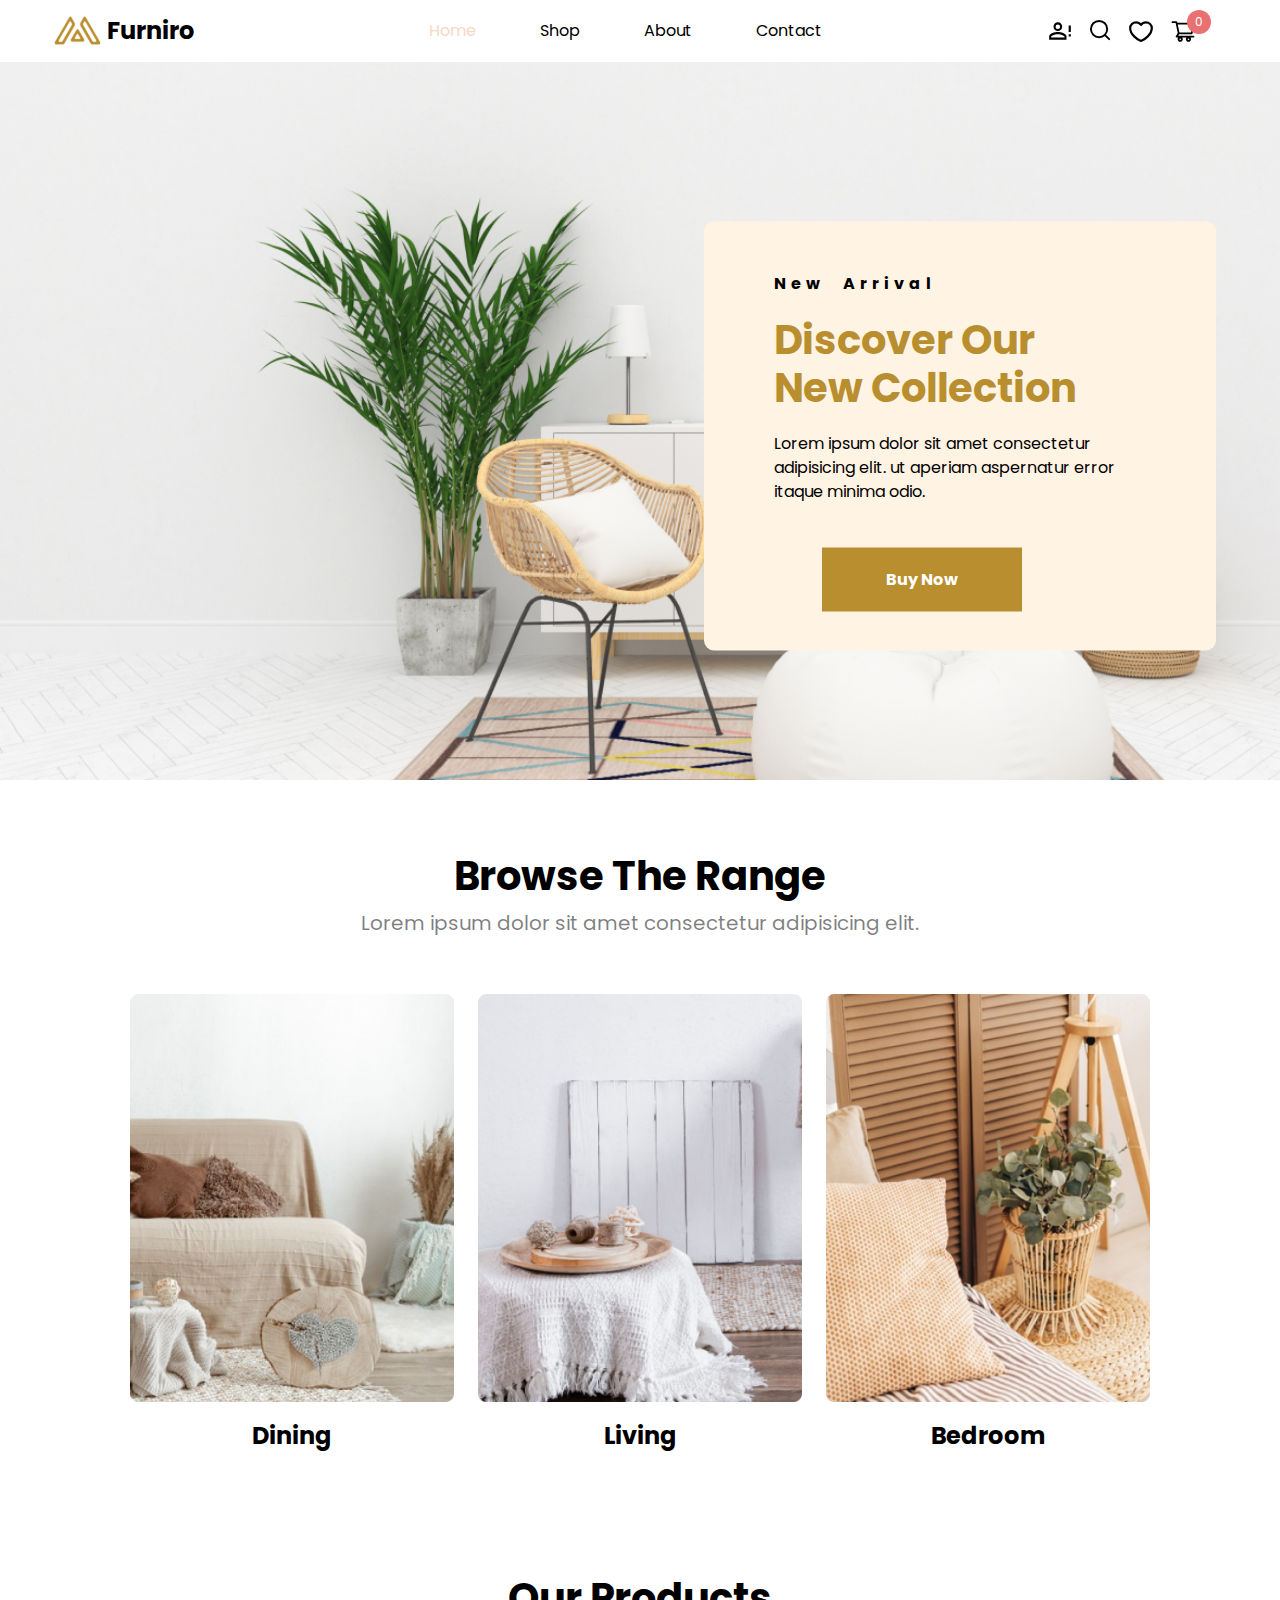
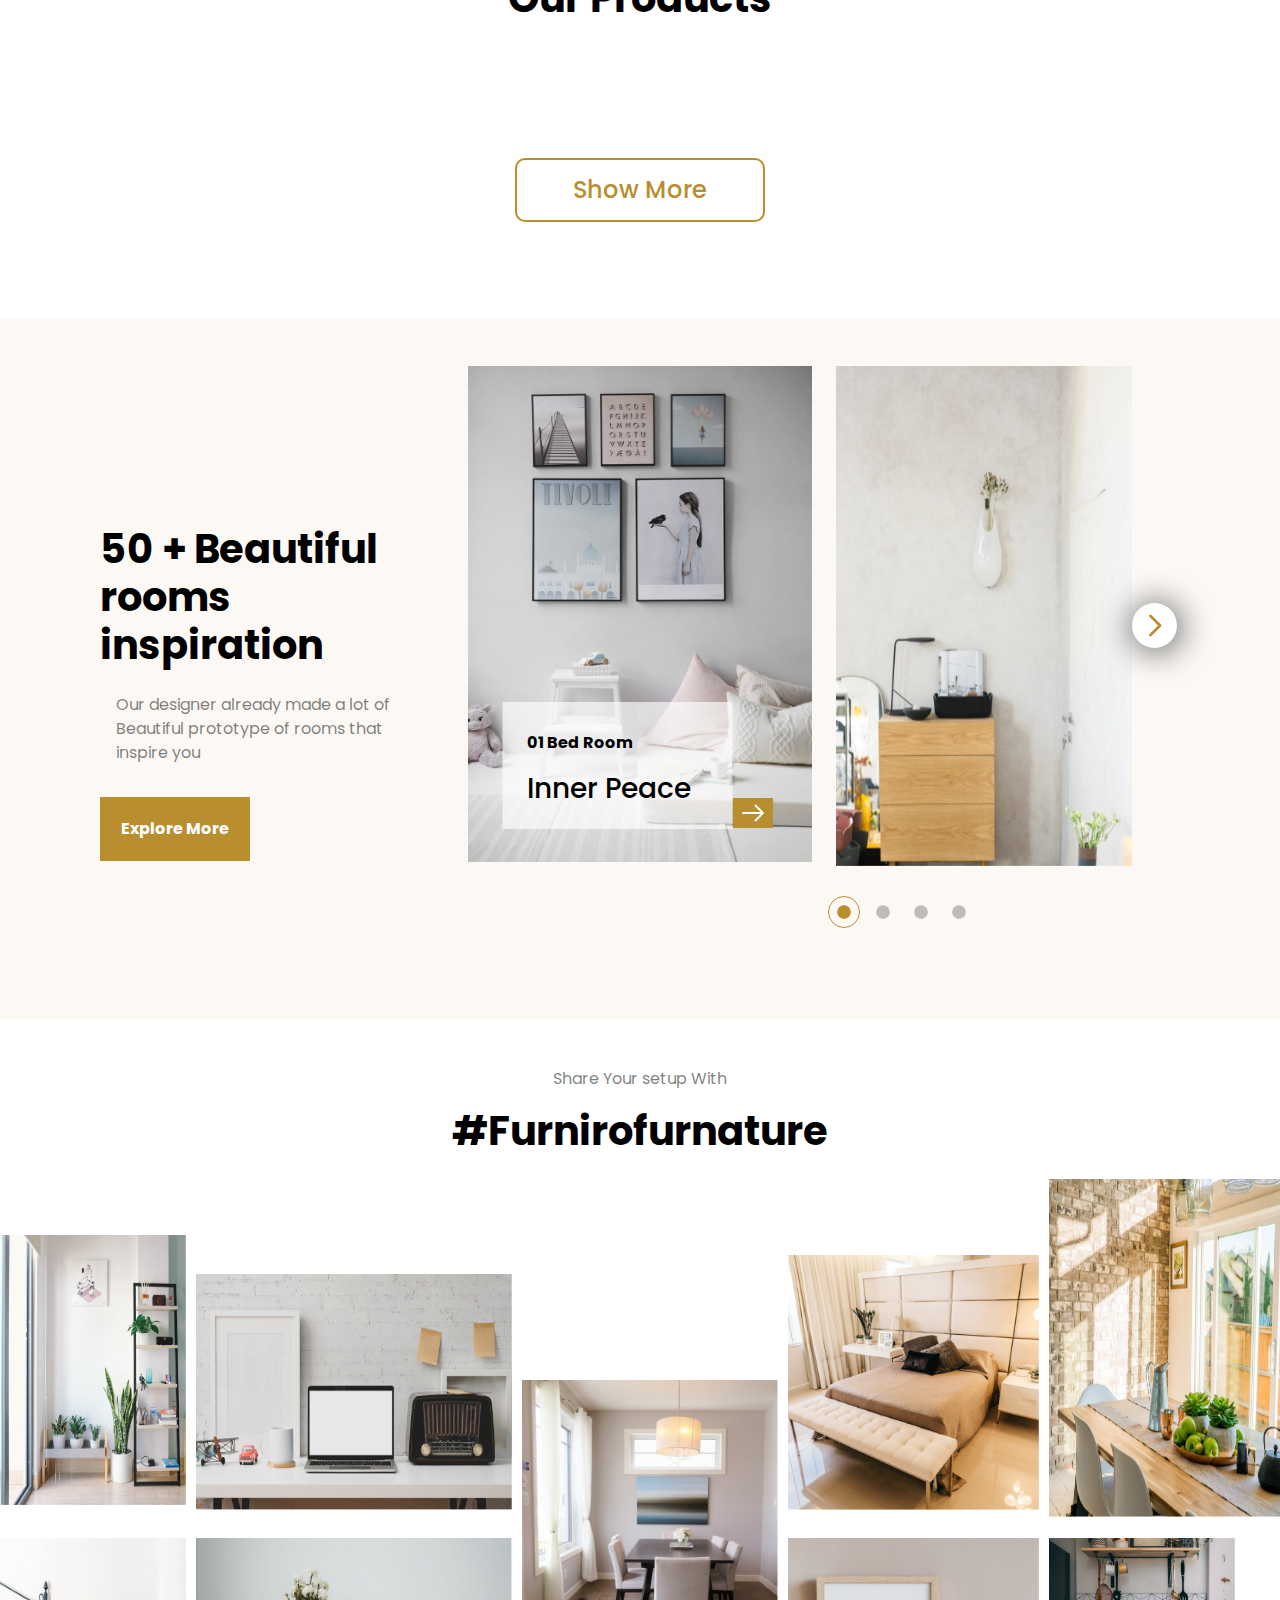
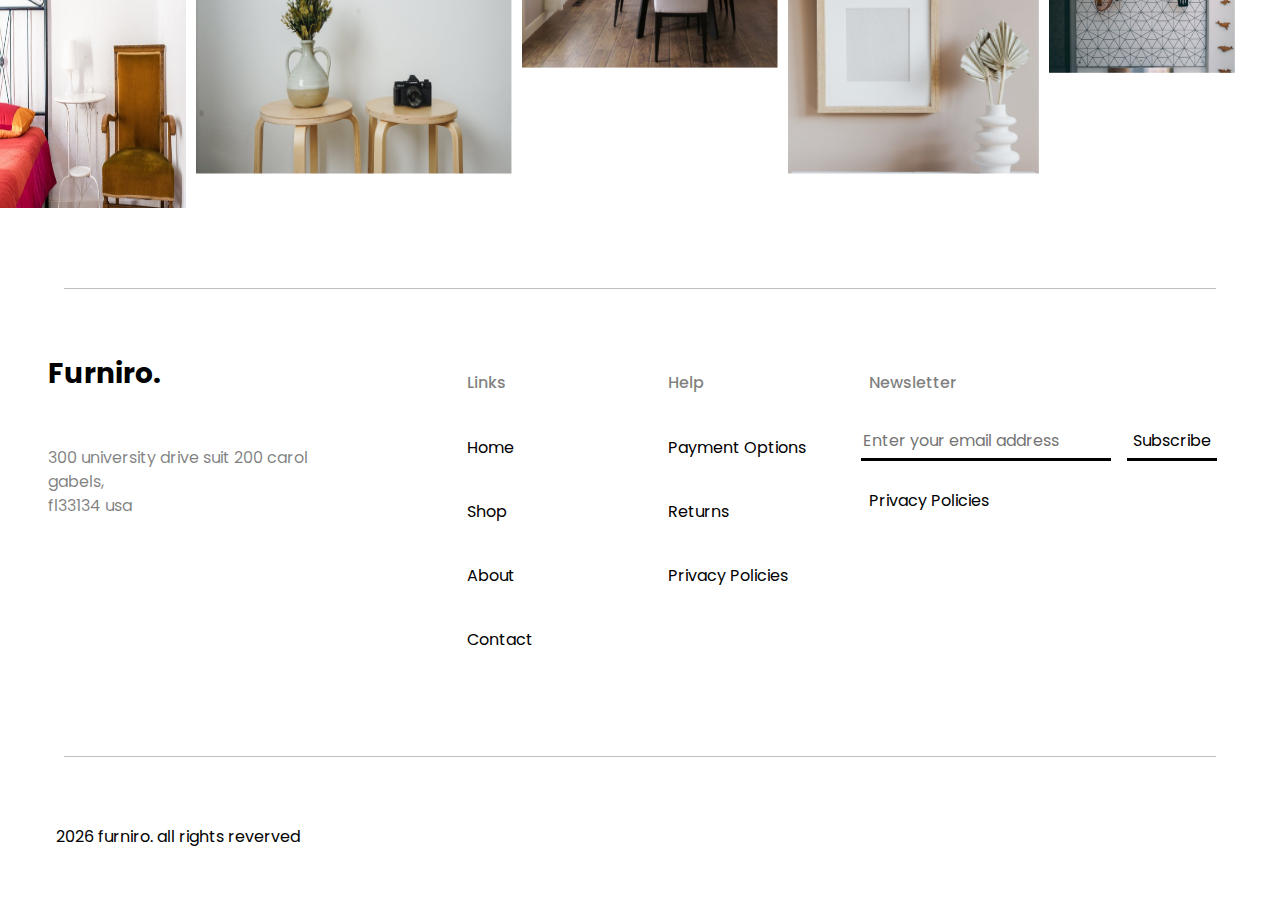
<file: index.html>
<!DOCTYPE html>
<html lang="en">
<head>
    <meta charset="UTF-8">
    <meta name="viewport" content="width=device-width, initial-scale=1.0">
    <title>Furniro</title>
    <link rel="stylesheet" href="css/bootstrap.css">
    <link rel="stylesheet" href="main/furniro.css">
    <link rel="stylesheet" href="home.css">
    <link rel="shortcut icon" type="image/png" href="images/Meubel House_Logos-05.jpg">
    <link rel="preconnect" href="https://fonts.googleapis.com">
    <link rel="preconnect" href="https://fonts.gstatic.com" crossorigin>
    <link href="https://fonts.googleapis.com/css2?family=Poppins:ital,wght@0,100;0,200;0,300;0,400;0,500;0,600;0,700;0,800;0,900;1,100;1,200;1,300;1,400;1,500;1,600;1,700;1,800;1,900&display=swap" rel="stylesheet">
</head>
<body style="overflow-x: hidden; width: 100%;" class="no-transition">
<div class="page">
  <div class="banner">
    <nav class="navbar navbar-expand-lg px-3">
      <div class="container-fluid">
        <a class="ms-4 navbar-brand fw-bold fs-4"  href="index.html">
          <img src="images/Meubel House_Logos-05.svg"  alt=""  class="d-inline-block align-text-top"> Furniro
        </a>
            <button class="navbar-toggler text-black" style="border:4px black solid;border-radius: 10px; box-shadow: none;" type="button" data-bs-toggle="collapse" data-bs-target="#navbarSupportedContent" aria-controls="navbarSupportedContent" aria-expanded="false" aria-label="Toggle navigation">
              <span  class="navbar-toggler-icon text-black" style="padding: 2px;"><svg width="20" height="26" xmlns="http://www.w3.org/2000/svg" viewBox="0 0 448 512" ><path d="M0 96C0 78.3 14.3 64 32 64H416c17.7 0 32 14.3 32 32s-14.3 32-32 32H32C14.3 128 0 113.7 0 96zM0 256c0-17.7 14.3-32 32-32H416c17.7 0 32 14.3 32 32s-14.3 32-32 32H32c-17.7 0-32-14.3-32-32zM448 416c0 17.7-14.3 32-32 32H32c-17.7 0-32-14.3-32-32s14.3-32 32-32H416c17.7 0 32 14.3 32 32z"/></svg></span>
            </button>
        <div class="collapse navbar-collapse" id="navbarSupportedContent">
          <ul class="navbar-nav ms-auto me-auto mb-2 mb-lg-0">
            <li class="nav-item">
              <a class="nav-link active" aria-current="page" href="index.html">Home</a>
            </li>
            <li class="nav-item">
              <a class="nav-link ms-lg-5" href="shop/shop.html">Shop</a>
            </li>
            <li class="nav-item">
              <a class="nav-link ms-lg-5" href="blog/blog.html">About</a>
            </li>
            <li class="nav-item">
              <a class="nav-link ms-lg-5" href="contact/contact.html">Contact</a>
            </li>
      </ul>
          <ul class="navbar-nav me-5">
              <li><a class="nav-link vali" href="#sub"><svg xmlns="http://www.w3.org/2000/svg" width="26" height="26" viewBox="0 0 24 24"><path fill="currentColor" d="M20 12V7h2v6h-2m0 4h2v-2h-2m-10-2c2.67 0 8 1.34 8 4v3H2v-3c0-2.66 5.33-4 8-4m0-9a4 4 0 0 1 4 4a4 4 0 0 1-4 4a4 4 0 0 1-4-4a4 4 0 0 1 4-4m0 10.9c-2.97 0-6.1 1.46-6.1 2.1v1.1h12.2V17c0-.64-3.13-2.1-6.1-2.1m0-9A2.1 2.1 0 0 0 7.9 8a2.1 2.1 0 0 0 2.1 2.1A2.1 2.1 0 0 0 12.1 8A2.1 2.1 0 0 0 10 5.9"/></svg></a></li>
              <li><a class="nav-link" href="#"><svg xmlns="http://www.w3.org/2000/svg" width="23" height="23" viewBox="0 0 24 24" fill="none" stroke="currentColor" stroke-width="2" stroke-linecap="round" stroke-linejoin="round" class="ai ai-Search"><path d="M21 21l-4.486-4.494M19 10.5a8.5 8.5 0 1 1-17 0 8.5 8.5 0 0 1 17 0z"/></svg></a></li>
              <!-- <li><a class="nav-link" id="heart" href="#"><svg id="heartsvg" xmlns="http://www.w3.org/2000/svg" width="24" height="24" viewBox="0 0 24 24" fill="none" stroke="currentColor" stroke-width="2" stroke-linecap="round" stroke-linejoin="round" class="ai ai-Heart"><path d="M7 3C4.239 3 2 5.216 2 7.95c0 2.207.875 7.445 9.488 12.74a.985.985 0 0 0 1.024 0C21.125 15.395 22 10.157 22 7.95 22 5.216 19.761 3 17 3s-5 3-5 3-2.239-3-5-3z"/></svg></a></li> -->
              <li><a class="nav-link" id="heart" href="#"><svg class="likesvg" xmlns="http://www.w3.org/2000/svg" width="26" height="26" viewBox="0 0 48 48"><path class="pathsvg" fill="none" stroke="currentColor" stroke-linecap="round" stroke-linejoin="round" stroke-width="4" d="M15 8C8.925 8 4 12.925 4 19c0 11 13 21 20 23.326C31 40 44 30 44 19c0-6.075-4.925-11-11-11c-3.72 0-7.01 1.847-9 4.674A10.987 10.987 0 0 0 15 8"/></svg></a></li>

              <li class="icon-cart"><a class="icon-cart nav-link" href="#"><svg class="icon-cart" xmlns="http://www.w3.org/2000/svg" width="26" height="26" viewBox="0 0 1024 1024"><path class="icon-cart" fill="currentColor" d="M922.9 701.9H327.4l29.9-60.9l496.8-.9c16.8 0 31.2-12 34.2-28.6l68.8-385.1c1.8-10.1-.9-20.5-7.5-28.4a34.99 34.99 0 0 0-26.6-12.5l-632-2.1l-5.4-25.4c-3.4-16.2-18-28-34.6-28H96.5a35.3 35.3 0 1 0 0 70.6h125.9L246 312.8l58.1 281.3l-74.8 122.1a34.96 34.96 0 0 0-3 36.8c6 11.9 18.1 19.4 31.5 19.4h62.8a102.43 102.43 0 0 0-20.6 61.7c0 56.6 46 102.6 102.6 102.6s102.6-46 102.6-102.6c0-22.3-7.4-44-20.6-61.7h161.1a102.43 102.43 0 0 0-20.6 61.7c0 56.6 46 102.6 102.6 102.6s102.6-46 102.6-102.6c0-22.3-7.4-44-20.6-61.7H923c19.4 0 35.3-15.8 35.3-35.3a35.42 35.42 0 0 0-35.4-35.2M305.7 253l575.8 1.9l-56.4 315.8l-452.3.8zm96.9 612.7c-17.4 0-31.6-14.2-31.6-31.6s14.2-31.6 31.6-31.6s31.6 14.2 31.6 31.6a31.6 31.6 0 0 1-31.6 31.6m325.1 0c-17.4 0-31.6-14.2-31.6-31.6s14.2-31.6 31.6-31.6s31.6 14.2 31.6 31.6a31.6 31.6 0 0 1-31.6 31.6"/></svg></a><span>0</span></li>
              
          </ul>
        </div>
      </div>
    </nav>
    <div class="mask container-fluid">
          <span>New Arrival</span>
          <h1>Discover Our<br>New Collection
          </h1>
          <p>Lorem ipsum dolor sit amet consectetur adipisicing elit. ut aperiam aspernatur error itaque minima odio.</p>
          <a class="ms-5" href="shop/shop.html#car"><button class="mt-4">Buy Now</button>
          </a>
         
    </div>
  </div>
  <div class="landing mt-5 p-4 text-center">
  <div class="container">
    <h1 class="fw-bold">Browse The Range</h1>
  <p class="fs-5 mb-2  text-black-50">Lorem ipsum dolor sit amet consectetur adipisicing elit.</p>
  <div class="row p-5">
    <div class="col-lg-4 mb-sm-5"><img  class="img-fluid" src="images/Image-living room.png" alt=""><span class="d-block mt-3 fw-bold fs-4">Dining</span></div>
  <div class="col-lg-4 mb-sm-5"><img class="img-fluid" src="images/Mask Group.png" alt=""><div class="d-block mt-3 fw-bold fs-4">Living</div></div>
  <div class="col-lg-4 mb-sm-5"><img class="img-fluid" src="images/Mask Group2.png" alt=""><div class="d-block mt-3 fw-bold fs-4">Bedroom</div></div>
  </div>
  </div>
  </div>
  <!-- -------------------------------------------------------- -->
  <h1 class="fw-bold text-center" id="our-products">Our Products</h1>
  <div class="products-show  p-5 pb-0 pt-0 p-lg-3 pb-lg-0">
    <div>
      <div class="row m-5 mb-0" id="products-show">
    </div>
  </div>
  </div>
  <div class="text-center my-5"><a href="shop/shop.html#car"><button class="show-more mb-5 mt-3 text-center">Show More</button></a></div>
  <!-- ------------------------------------------------ -->
  <div class="inspiration pt-5">
    <div class="row">
      <div class="col-lg-4 col-md-6">
        <div class="position-relative top-50 start-50 translate-middle mb-lg-0 mb-5">
          <h1 class="fw-bold">50 + Beautiful rooms <br> inspiration</h1>
          <p class="p-3 text-black-50">Our designer already made a lot of Beautiful 
             prototype of rooms that inspire you          
          </p>
          <button style="background-color: var(--primary); padding: 20px; width: 150px; font-weight: bold; color: white; border: none;">Explore More</button>
        </div>
      </div>
      <div class="col-lg-4 mb-0 pb-0 col-md-6">
      <img class="img-fluid" src="images/baby.png" alt="">
      <div style="background-color: rgba(255, 255, 255, 0.638); width:230px; transform: translateY(-160px) translateX(15%);"  class="p-4">
        <p class="fw-bold">01 <i class="fa-solid fa-minus" style="font-size: 20px; "></i> Bed Room</p>
        <h3 class="d-inline">Inner Peace</h3>
      </div>
      <div style="transform: translateY(-191px) translateX(265px);">
        <svg style="background-color: var(--primary); color:white; width:40px;" xmlns="http://www.w3.org/2000/svg" width="40" height="30" viewBox="0 0 24 24"><path fill="none" stroke="currentColor" stroke-linecap="round" stroke-linejoin="round" stroke-width="1.5" d="M4 12h16m0 0l-6-6m6 6l-6 6"/></svg>
        </div>
      </div>
      <div class="col-lg-4 col-md-6" >
        <div class="indicator">
          <div id="carouselExampleCaptions"  class="carousel slide">
            <div class="carousel-inner p-md-4 p-lg-0" >
              <div class="carousel-item active">
                <img src="images/Rectangle 26.png" class="d-block w-100 pe-5 carimg" alt="...">
  
              </div>
              <div class="carousel-item">
                <img src="images/bed.png" class="d-block w-100 pe-5 carimg" alt="...">
              </div>
              
              <div class="carousel-item">
                <img src="images/library.png" class="d-block w-100 pe-5 carimg" alt="...">
              </div>
              <div class="carousel-item">
                <img src="images/kit.png" class="d-block w-100 pe-5 carimg" alt="...">
              </div>
            </div>
            <div class="carousel-indicators w">
              <div type="button" data-bs-target="#carouselExampleCaptions" data-bs-slide-to="0" class="active dot me-2" aria-current="true" aria-label="Slide 1">
                <svg xmlns="http://www.w3.org/2000/svg" width="30" height="30" viewBox="0 0 48 48"><path fill="currentColor" stroke="currentColor" stroke-width="4" d="M24 33a9 9 0 1 0 0-18a9 9 0 0 0 0 18Z"/></svg>
              </div>
              <div type="button" data-bs-target="#carouselExampleCaptions" data-bs-slide-to="1" class="dot me-2"  aria-current="true" aria-label="Slide 2">
                <svg xmlns="http://www.w3.org/2000/svg" width="30" height="30" viewBox="0 0 48 48"><path fill="currentColor" stroke="currentColor" stroke-width="4" d="M24 33a9 9 0 1 0 0-18a9 9 0 0 0 0 18Z"/></svg>
              </div>
              <div type="button" data-bs-target="#carouselExampleCaptions" data-bs-slide-to="2" class="dot me-2" aria-current="true" aria-label="Slide 3">
                <svg xmlns="http://www.w3.org/2000/svg" width="30" height="30" viewBox="0 0 48 48"><path fill="currentColor" stroke="currentColor" stroke-width="4" d="M24 33a9 9 0 1 0 0-18a9 9 0 0 0 0 18Z"/></svg>
              </div>
              <div type="button" data-bs-target="#carouselExampleCaptions" data-bs-slide-to="3"  class="dot me-2" aria-current="true" aria-label="Slide 3">
                <svg xmlns="http://www.w3.org/2000/svg" width="30" height="30" viewBox="0 0 48 48"><path fill="currentColor" stroke="currentColor" stroke-width="4" d="M24 33a9 9 0 1 0 0-18a9 9 0 0 0 0 18Z"/></svg>
              </div>
            </div>
            <button class="inspiration-carousel-control-next" style=" opacity: 1; border: none;" type="button" data-bs-target="#carouselExampleCaptions" data-bs-slide="next">
              <svg xmlns="http://www.w3.org/2000/svg" viewBox="0 0 24 24"><path fill="none" stroke="currentColor" stroke-linecap="round" stroke-linejoin="round" stroke-width="2" d="m9 5l7 7l-7 7"/></svg>
            </button>
          </div>
        </div>
      </div>
    </div>
  </div>
  <!-- ------------------------------------------------ -->
  <div class="random">
      <p class="text-black-50 text-center mt-5"> Share Your setup With</p>
      <h1 class="text-center fw-bold">#Furnirofurnature</h1>
      <div class="hash mt-4">
        <div class="four"><img src="images/library.png" style="grid-area: m1; width: 100%; height: 80%; margin-top: 30%;" class="img-fluid m1" alt="">
                          <img src="images/table.png" class="img-fluid m3" style="grid-area: m3; width: 100%; height: 70%; margin-top: 30%; " alt="">
                          <div class="x" style="grid-area: x;"></div>
                          <img src="images/bed.png" class="img-fluid m4" style="grid-area: m4; width: 100%; height: 80%;" alt="">
                          <img src="images/vas.png" class="img-fluid m5" style="grid-area: m5; width: 100%; height: 70%;" alt="">
                        </div>
        <div class="two"><img class="img-fluid" src="images/lunch.png" alt=""></div>
        <div class="three"><img src="images/kit.png" class="img-fluid" style="grid-area: m6; width: 100%; height: 100%;" class="img-fluid m6" alt="">
                          <img src="images/bedroom.png" class="img-fluid m8 mb-5" style="grid-area: m8; width: 100%; margin-top: 30%;" alt="">
                          <img src="images/chef.png" class="img-fluid m9" style="grid-area: m9; width: 100%; height: 40%;" alt="">
                          <img src="images/block.png" class="img-fluid m10" style="grid-area: m10; width: 100%; height: 70%;" alt="">
        </div>
      </div>
  </div>
  <hr  style="width: 90%; margin: 20px auto; height: 0.5px;">

  
  <div class="footer p-5">
    <div class="row">
      <div class="col-lg-4 col-sm-8">
        <h3 class="fw-bold pb-5">Furniro.</h3>
        <p class="text-black-50">
          300 university drive suit 200 carol <br> gabels, <br>
          fl33134 usa
        </p>
      </div>
      <div class="col-lg-2 col-sm-4">
      <h6 class="text-black-50 p-3">Links</h6>
      <ul class="list-unstyled lh-lg">
        <li ><a class="nav-link p-3" href="index.html">Home</a></li>
        <li ><a class="nav-link p-3" href="../shop/shop.html">Shop</a></li>
        <li ><a class="nav-link p-3" href="blog/blog.html">About</a></li>
        <li ><a class="nav-link p-3" href="contact/contact.html">Contact</a></li>
      </ul>
    </div>
      
      <div class="col-lg-2 col-sm-4">
        <h6 class="text-black-50 p-3">Help</h6>
        <ul class="list-unstyled lh-lg">
          <li ><a class="nav-link p-3" href="checkout/checkout.html">Payment Options</a></li>
          <li ><a class="nav-link p-3" href="">Returns</a></li>
          <li ><a class="nav-link p-3" href="">Privacy Policies</a></li>
        </ul>
      </div>
      <div class="col-lg-4 col-sm-8">
        <h6 class="text-black-50 p-3">Newsletter</h6>
        <ul id="sub" class="list-unstyled lh-lg">
          <li ><input type="email" class="myemail m-2" placeholder="Enter your email address"><button class="subscribe m-2">Subscribe</button></li>
          <li ><a class="nav-link p-3" href="">Privacy Policies</a></li>
        </ul>
      </div>
    </div>
  </div>
  <hr  style="width: 90%; margin: 20px auto;">
  <p class="m-2 p-5" ><span id="copyright"></span> furniro. all rights reverved</p>
</div>
<section id="listcardparent" class="dont">
  <div class="d-flex justify-content-between align-items-center p-2 pb-0">
  <h4 class="d-inline dont">Shopping Cart</h4>
  <img src="images/cart.png" class="closing" style="cursor: pointer;" alt="">
  </div>
  <hr>
  <section id="listcard" class="dont mb-3"></section>
  <span class="subtotal">Subtotal:</span>
  <hr style="width: 110%;" class="me-5">
  <div class="dont btncart d-flex">
  <button class="dont carting">
    <a style="border: none;" href="cart/cart.html">
    cart
    </a>
  </button>
  <a href="checkout/checkout.html">
    <button class="dont checkout">checkout</button>
    </a>
  <a href="compare/compare.html?id=40">
    <button class="dont">comperation</button>
  </a>
  </div>
  </section>
<button id="scrollToTopBtn" title="Go to top">↑</button>
<div id="popup" class="popup">
  Product Added!
</div>
<span class="total dont myhome d-none">Subtotal:</span>

</body>
<script src="main/cart.js"></script>
<script type="module" src="furniro.js"></script>
<script src="main/main.js"></script>
<script src="https://cdn.jsdelivr.net/npm/bootstrap@5.3.3/dist/js/bootstrap.bundle.min.js" integrity="sha384-YvpcrYf0tY3lHB60NNkmXc5s9fDVZLESaAA55NDzOxhy9GkcIdslK1eN7N6jIeHz" crossorigin="anonymous"></script>
</body>
</html>
</file>
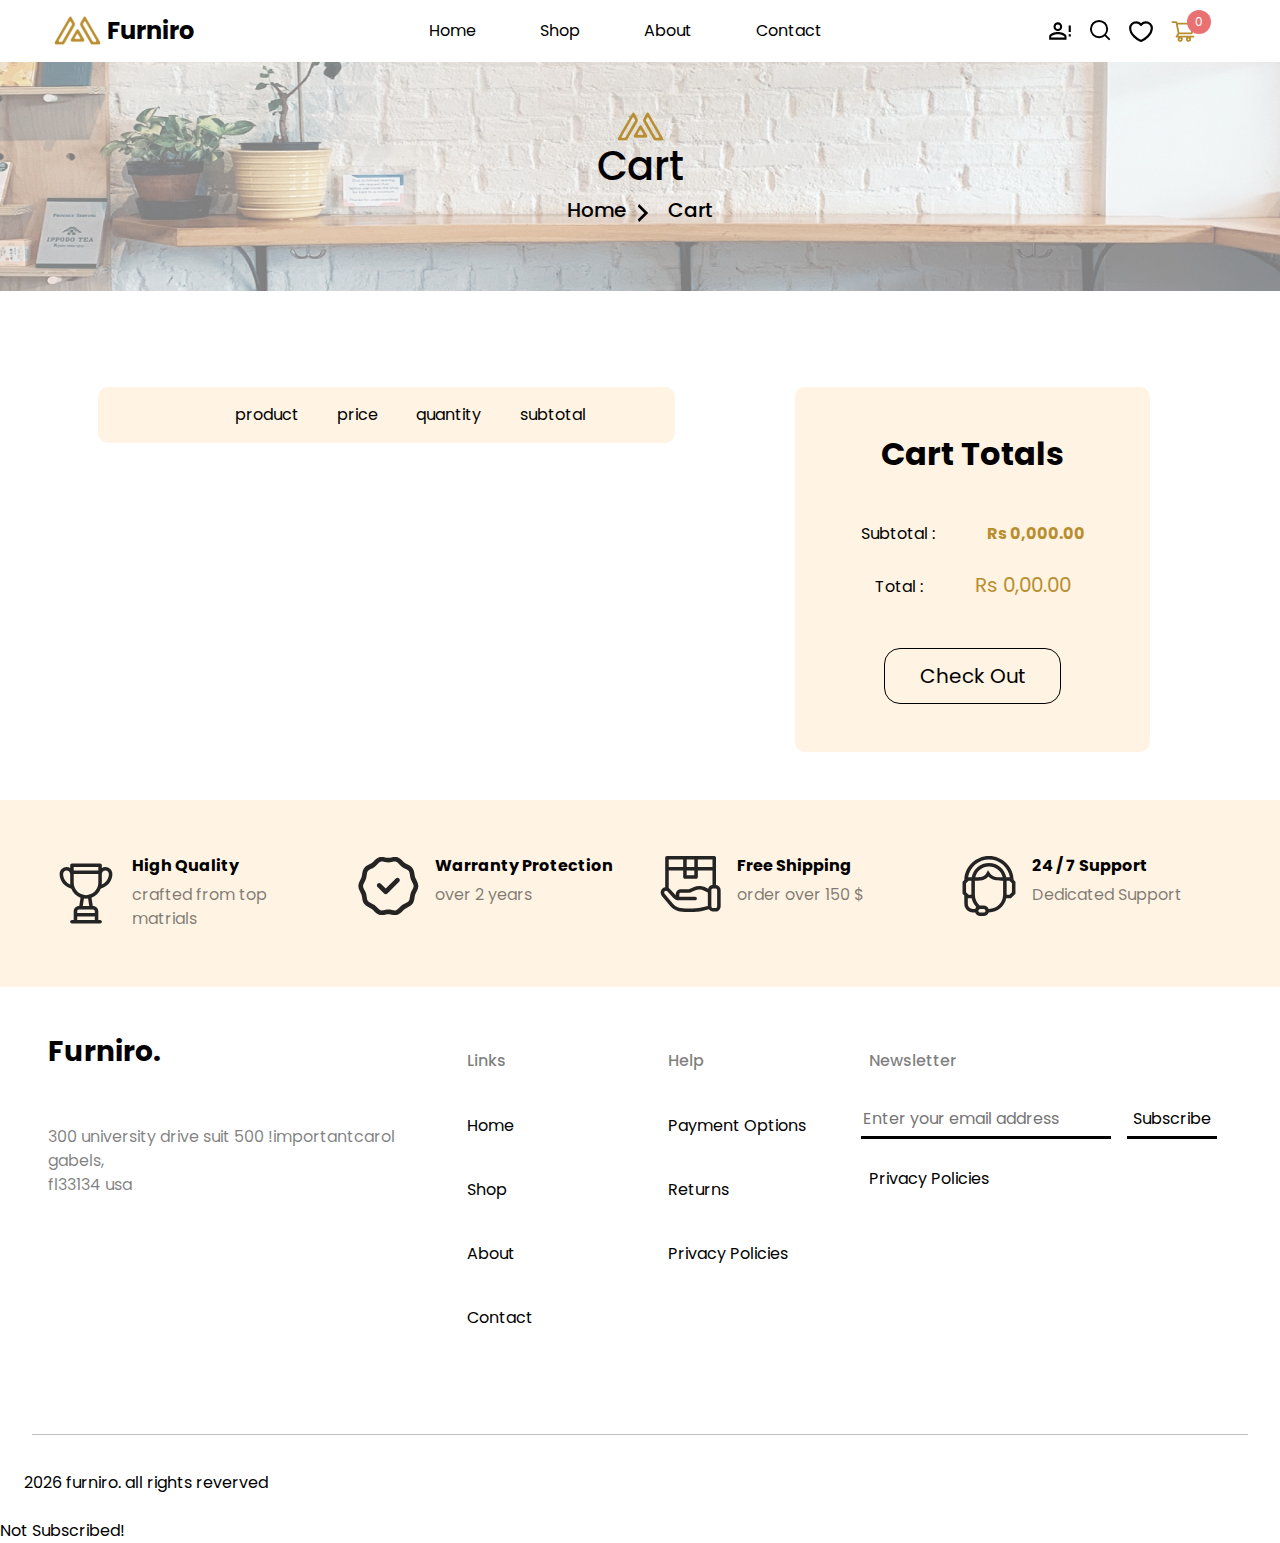
<file: cart/cart.html>
<!DOCTYPE html>
<html lang="en">
<head>
    <meta charset="UTF-8">
    <meta name="viewport" content="width=device-width, initial-scale=1.0">
    <title>Furniro Cart</title>
    <link rel="shortcut icon" type="image/png" href="../images/Meubel House_Logos-05.jpg">
    <link rel="stylesheet" href="../css/mybootstrap.css">
    <link rel="stylesheet" href="../css/bootstrap.css">
    <link rel="stylesheet" href="cart.css">
    <link rel="preconnect" href="https://fonts.googleapis.com">
    <link rel="preconnect" href="https://fonts.gstatic.com" crossorigin>
    <link href="https://fonts.googleapis.com/css2?family=Poppins:ital,wght@0,100;0,200;0,300;0,400;0,500;0,600;0,700;0,800;0,900;1,100;1,200;1,300;1,400;1,500;1,600;1,700;1,800;1,900&display=swap" rel="stylesheet">
</head>
<body style="max-width: 100%; overflow-x: hidden;" class="no-transition">
    <nav class="navbar navbar-expand-md">
        <div class="container-fluid">
          <a class="ms-4 navbar-brand fw-bold fs-4"  href="../index.html">
            <img src="../images/Meubel House_Logos-05.svg"  alt=""  class="d-inline-block align-text-top"> Furniro
          </a>
              <button class="navbar-toggler text-black"  type="button" data-bs-toggle="collapse" data-bs-target="#navbarSupportedContent" aria-controls="navbarSupportedContent" aria-expanded="false" aria-label="Toggle navigation">
                <span class="navbar-toggler-icon text-black" ></span>
              </button>
              <button class="navbar-toggler text-black" style="border:4px black solid;border-radius: 10px; box-shadow: none;" type="button" data-bs-toggle="collapse" data-bs-target="#navbarSupportedContent" aria-controls="navbarSupportedContent" aria-expanded="false" aria-label="Toggle navigation">
                <span  class="navbar-toggler-icon text-black" style="padding: 2px;"><svg width="20" height="26" xmlns="http://www.w3.org/2000/svg" viewBox="0 0 448 512" ><path d="M0 96C0 78.3 14.3 64 32 64H416c17.7 0 32 14.3 32 32s-14.3 32-32 32H32C14.3 128 0 113.7 0 96zM0 256c0-17.7 14.3-32 32-32H416c17.7 0 32 14.3 32 32s-14.3 32-32 32H32c-17.7 0-32-14.3-32-32zM448 416c0 17.7-14.3 32-32 32H32c-17.7 0-32-14.3-32-32s14.3-32 32-32H416c17.7 0 32 14.3 32 32z"/></svg></span>
              </button>
          <div class="collapse navbar-collapse" id="navbarSupportedContent">
            <ul class="navbar-nav ms-auto me-auto mb-2 mb-lg-0">
              <li class="nav-item">
                <a class="nav-link ms-5" aria-current="page" href="../index.html">Home</a>
              </li>
              <li class="nav-item">
                <a class="nav-link ms-5" href="../shop/shop.html">Shop</a>
              </li>
              <li class="nav-item">
                <a class="nav-link ms-5" href="../blog/blog.html">About</a>
              </li>
              <li class="nav-item">
                <a class="nav-link ms-5" href="contact.html../contact/contact.html">Contact</a>
              </li>
        </ul>
            <ul class="navbar-nav ms-5 me-5">
                <li><a class="nav-link mt-0 mb-0 vali" href="#sub"><svg xmlns="http://www.w3.org/2000/svg" width="26" height="26" viewBox="0 0 24 24"><path fill="currentColor" d="M20 12V7h2v6h-2m0 4h2v-2h-2m-10-2c2.67 0 8 1.34 8 4v3H2v-3c0-2.66 5.33-4 8-4m0-9a4 4 0 0 1 4 4a4 4 0 0 1-4 4a4 4 0 0 1-4-4a4 4 0 0 1 4-4m0 10.9c-2.97 0-6.1 1.46-6.1 2.1v1.1h12.2V17c0-.64-3.13-2.1-6.1-2.1m0-9A2.1 2.1 0 0 0 7.9 8a2.1 2.1 0 0 0 2.1 2.1A2.1 2.1 0 0 0 12.1 8A2.1 2.1 0 0 0 10 5.9"/></svg></a></li>
                <li><a class="nav-link mt-0 mb-0" href="#"><svg xmlns="http://www.w3.org/2000/svg" width="23" height="23" viewBox="0 0 24 24" fill="none" stroke="currentColor" stroke-width="2" stroke-linecap="round" stroke-linejoin="round" class="ai ai-Search"><path d="M21 21l-4.486-4.494M19 10.5a8.5 8.5 0 1 1-17 0 8.5 8.5 0 0 1 17 0z"/></svg></a></li>
                <!-- <li><a class="nav-link mt-0 mb-0" id="heart" href="#"><svg id="heartsvg" xmlns="http://www.w3.org/2000/svg" width="24" height="24" viewBox="0 0 24 24" fill="none" stroke="currentColor" stroke-width="2" stroke-linecap="round" stroke-linejoin="round" class="ai ai-Heart"><path d="M7 3C4.239 3 2 5.216 2 7.95c0 2.207.875 7.445 9.488 12.74a.985.985 0 0 0 1.024 0C21.125 15.395 22 10.157 22 7.95 22 5.216 19.761 3 17 3s-5 3-5 3-2.239-3-5-3z"/></svg></a></li> -->
                <li><a class="nav-link mt-0 mb-0" id="heart" href="#"><svg class="likesvg" xmlns="http://www.w3.org/2000/svg" width="26" height="26" viewBox="0 0 48 48"><path class="pathsvg" fill="none" stroke="currentColor" stroke-linecap="round" stroke-linejoin="round" stroke-width="4" d="M15 8C8.925 8 4 12.925 4 19c0 11 13 21 20 23.326C31 40 44 30 44 19c0-6.075-4.925-11-11-11c-3.72 0-7.01 1.847-9 4.674A10.987 10.987 0 0 0 15 8"/></svg></a></li>
  
                <li class="icon-cart"><a style="color: var(--primary) !important;" class="nav-link mt-0 mb-0" href="#"><svg xmlns="http://www.w3.org/2000/svg" width="26" height="26" viewBox="0 0 1024 1024"><path fill="currentColor" d="M922.9 701.9H327.4l29.9-60.9l496.8-.9c16.8 0 31.2-12 34.2-28.6l68.8-385.1c1.8-10.1-.9-20.5-7.5-28.4a34.99 34.99 0 0 0-26.6-12.5l-632-2.1l-5.4-25.4c-3.4-16.2-18-28-34.6-28H96.5a35.3 35.3 0 1 0 0 70.6h125.9L246 312.8l58.1 281.3l-74.8 122.1a34.96 34.96 0 0 0-3 36.8c6 11.9 18.1 19.4 31.5 19.4h62.8a102.43 102.43 0 0 0-20.6 61.7c0 56.6 46 102.6 102.6 102.6s102.6-46 102.6-102.6c0-22.3-7.4-44-20.6-61.7h161.1a102.43 102.43 0 0 0-20.6 61.7c0 56.6 46 102.6 102.6 102.6s102.6-46 102.6-102.6c0-22.3-7.4-44-20.6-61.7H923c19.4 0 35.3-15.8 35.3-35.3a35.42 35.42 0 0 0-35.4-35.2M305.7 253l575.8 1.9l-56.4 315.8l-452.3.8zm96.9 612.7c-17.4 0-31.6-14.2-31.6-31.6s14.2-31.6 31.6-31.6s31.6 14.2 31.6 31.6a31.6 31.6 0 0 1-31.6 31.6m325.1 0c-17.4 0-31.6-14.2-31.6-31.6s14.2-31.6 31.6-31.6s31.6 14.2 31.6 31.6a31.6 31.6 0 0 1-31.6 31.6"/></svg></a><span>0</span></li>
                
            </ul>
          </div>
        </div>
      </nav>
      <div class="contacting">
        <div class="container p-5">
            <div class="text-center">
                <img src="../images/Meubel House_Logos-05.jpg" alt="">
                <h1>Cart</h1>
                <a href="../index.html" class="myhome">
                <h5 class="d-inline">Home</h5>
                </a>
                <svg class="nxt" style="color: black;" xmlns="http://www.w3.org/2000/svg" width="26" height="26" viewBox="0 0 20 20"><path fill="currentColor" d="m6 15l5-5l-5-5l1-2l7 7l-7 7z"/></svg><p class="d-inline p-1">
                  <h5 class="going d-inline">
                    Cart
                  </h5>
                </p>
            </div>
        </div>
    </div>
      <div class="container">
        <div class="row">
          <div class="col-lg-7">
            <section id="listcardparent" class="py-5 my-5">
              <div class="dont item">
                <div class="myitem bar" style="background-color: var(--color3); border-radius: 10px;">
                  <div class="ms-5"></div>
                  <div>product</div>
                  <div>price</div>
                  <div>quantity</div>
                  <div>subtotal</div>
                  <div></div>
                </div>
              </div>
              <section id="listcard"></section>
            </section>
          </div>
          <div class="col-lg-5 mt-lg-5">
            <div class="m-5 py-5 text-center" style="background-color: var(--color3); border-radius: 10px;">
              <h2 class="fw-bold mb-5">Cart Totals</h2>
              <div class="totalprice mb-4">
                <span class="subtotal ">Subtotal:</span>
                <br>
                <br>
                <span class="total">Subtotal:</span>
                <br>
                <br>
              </div>
              <a href="../checkout/checkout.html">
              <button  class="fs-5 checkout w-50" style="border: 1px solid; border-radius: 16px; padding-block: 0.6em;  background-color: transparent;">Check Out</button>
              </a>
            </div>
          </div>
        </div>
      </div>
      <div class="closing d-none"></div>
    <div class="features p-5">
      <div class="row">
        <div class="col-md-3 col-sm-6">
          <div class="feature d-flex mb-md-0 mb-5">
            <img src="../images/trophy 1.svg" class="p-2" alt="">
          <div class="p-2">
          <h6 class="fw-bold">High Quality</h6>
            <div class="fs-7 text-black-50">crafted from top matrials</div>
          </div>
          </div>
        </div>
        <div class="col-md-3 col-sm-6">
          <div class="feature d-flex mb-md-0 mb-5">
            <img src="../images/true.svg" class="p-2" alt="">
          <div class="p-2">
          <h6 class="fw-bold">Warranty Protection</h6>
            <div class="fs-7 text-black-50">over 2 years</div>
          </div>
          </div>
        </div>
        <div class="col-md-3 col-sm-6">
          <div class="feature d-flex mb-md-0 mb-5" >
            <img src="../images/handcarrybox.svg" class="p-2" alt="">
          <div class="p-2">
          <h6 class="fw-bold">Free Shipping</h6> 
            <div class="fs-7 text-black-50">order over 150 $</div>
          </div>
          </div>
        </div>
           <div class="col-md-3 col-sm-6">
          <div class="feature d-flex">
            <img src="../images/girl.svg" class="p-2" alt="">
          <div class="p-2">
          <h6 class="fw-bold">24 / 7 Support</h6>
            <div class="fs-7 text-black-50">Dedicated Support</div>
          </div>
          </div>
        </div>
      </div>
     </div>
    <div class="footer p-5">
      <div class="row">
        <div class="col-lg-4 col-sm-8">
          <h3 class="fw-bold pb-5">Furniro.</h3>
          <p class="text-black-50">
            300 university drive suit 500  !importantcarol <br> gabels, <br>
            fl33134 usa
          </p>
        </div>
        <div class="col-lg-2 col-sm-4">
        <h6 class="text-black-50 p-3">Links</h6>
        <ul class="list-unstyled lh-lg">
          <li ><a class="nav-link p-3" href="">Home</a></li>
          <li ><a class="nav-link p-3" href="">Shop</a></li>
          <li ><a class="nav-link p-3" href="../blog/blog.html">About</a></li>
          <li ><a class="nav-link p-3" href="../contact/contact.html">Contact</a></li>
        </ul>
      </div>
        
        <div class="col-lg-2 col-sm-4">
          <h6 class="text-black-50 p-3">Help</h6>
          <ul class="list-unstyled lh-lg">
            <li ><a class="nav-link p-3" href="">Payment Options</a></li>
            <li ><a class="nav-link p-3" href="">Returns</a></li>
            <li ><a class="nav-link p-3" href="">Privacy Policies</a></li>
          </ul>
        </div>
        <div class="col-lg-4 col-sm-8">
          <h6 class="text-black-50 p-3">Newsletter</h6>
          <ul id="sub" class="list-unstyled lh-lg">
            <li ><input type="email" class="myemail m-2" placeholder="Enter your email address"><button class="subscribe m-2">Subscribe</button></li>
            <li ><a class="nav-link p-3" href="">Privacy Policies</a></li>
          </ul>
        </div>
      </div>
    </div>
    <hr style="width: 95%; height: 0.5px; margin: 20px auto;">
    <p class="m-2 p-3" ><span id="copyright"></span> furniro. all rights reverved</p>
    <button id="scrollToTopBtn" title="Go to top">
  <svg xmlns="http://www.w3.org/2000/svg" width="24" height="24" viewBox="0 0 256 256"><path fill="currentColor" d="M208.49 120.49a12 12 0 0 1-17 0L140 69v147a12 12 0 0 1-24 0V69l-51.51 51.49a12 12 0 0 1-17-17l72-72a12 12 0 0 1 17 0l72 72a12 12 0 0 1 0 17"/></svg>
</button>
    <script src="https://cdn.jsdelivr.net/npm/bootstrap@5.3.3/dist/js/bootstrap.bundle.min.js" integrity="sha384-YvpcrYf0tY3lHB60NNkmXc5s9fDVZLESaAA55NDzOxhy9GkcIdslK1eN7N6jIeHz" crossorigin="anonymous"></script>
      <script src="../main/cart.js"></script>
      <script src="../main/main.js"></script>
</body>
</html>
</file>
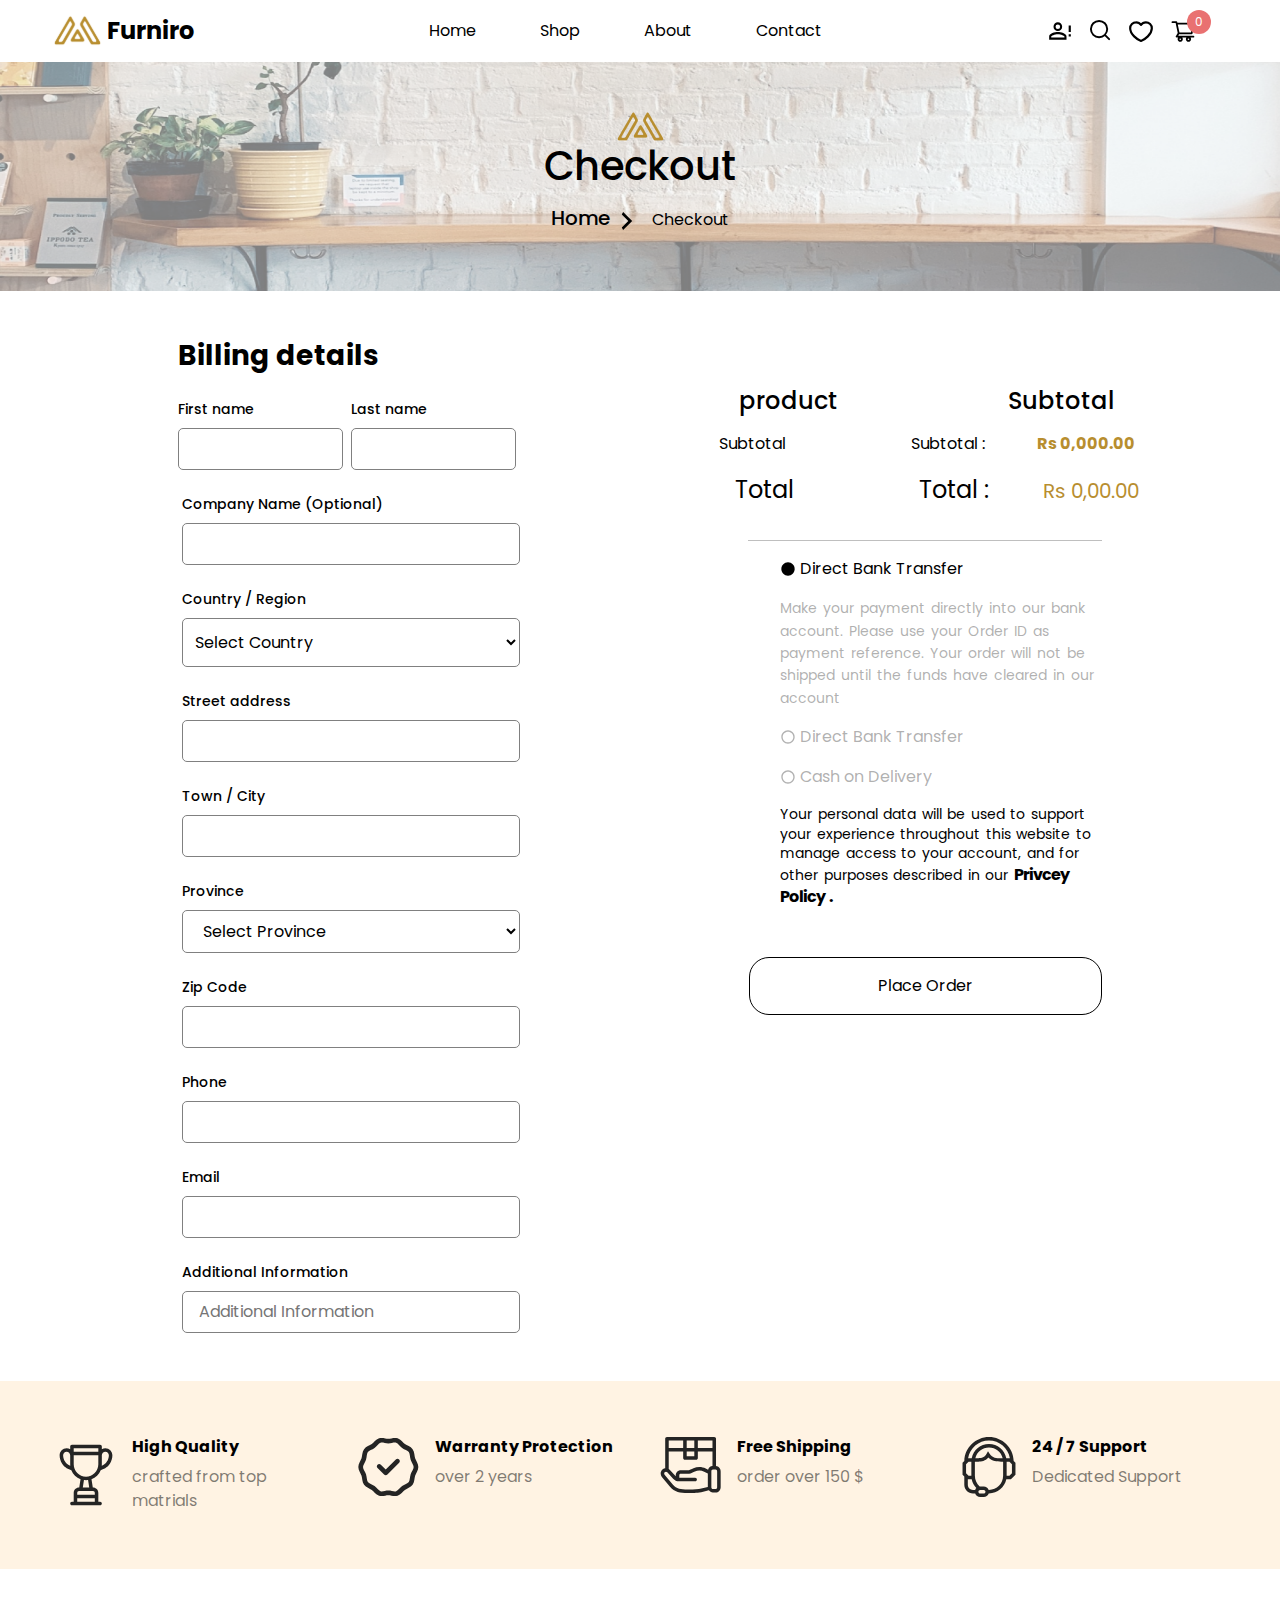
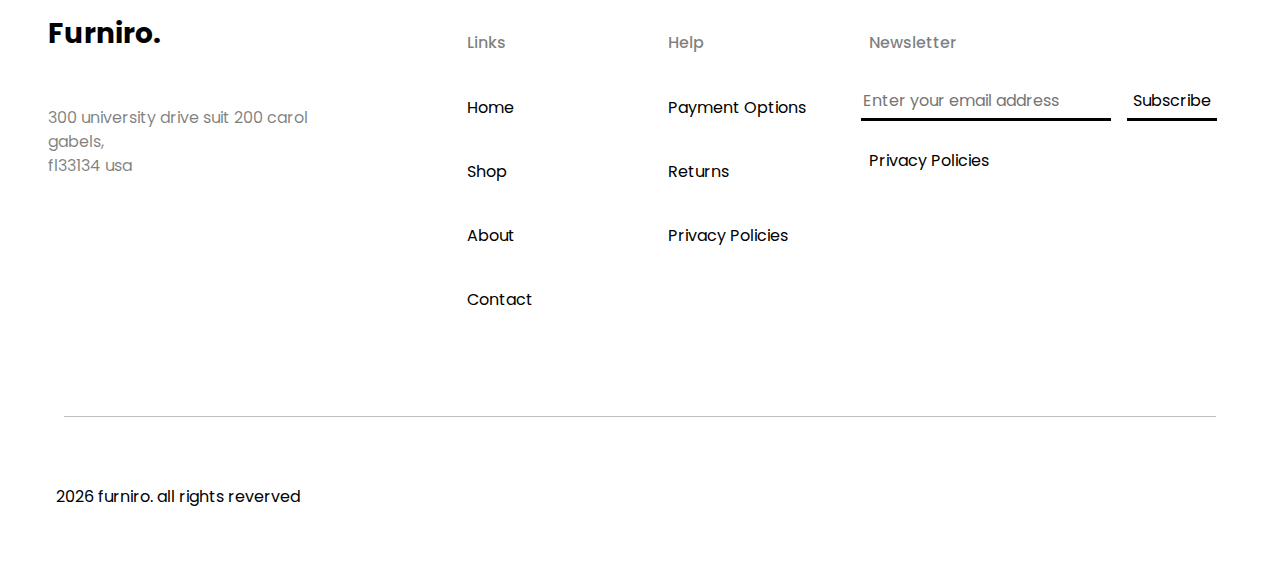
<file: checkout/checkout.html>
<!DOCTYPE html>
<html lang="en">
<head>
    <meta charset="UTF-8">
    <meta name="viewport" content="width=device-width, initial-scale=1.0">
    <title>Furniro Checkout</title>
    <link rel="shortcut icon" type="image/png" href="../images/Meubel House_Logos-05.jpg">
    <link rel="stylesheet" href="../css/mybootstrap.css">
    <link rel="stylesheet" href="../css/bootstrap.css">
    <link rel="stylesheet" href="../main/furniro.css">
    <link rel="preconnect" href="https://fonts.googleapis.com">
    <link rel="preconnect" href="https://fonts.gstatic.com" crossorigin>
    <link href="https://fonts.googleapis.com/css2?family=Poppins:ital,wght@0,100;0,200;0,300;0,400;0,500;0,600;0,700;0,800;0,900;1,100;1,200;1,300;1,400;1,500;1,600;1,700;1,800;1,900&display=swap" rel="stylesheet">
    <style>
  :root{
    --color:#F6D8C6;
    --primary:#B88E2F;
    --black:#3A3A3A;
    --color3:#FFF3E3;
    --greencolor:#2EC1AC;
    --redcolor:#E97171;
    --semi-white:#F4F5F7;
    --gray:#898989a8;
    --wired:#F9F1E7;
    --x:#FCF9F4;
      }
.contacting{
  background-image: url(../images/Rectangle\ 1x.png);
  background-size:100% 100%;
  width: 100%;
  background-repeat: no-repeat;
  background-clip:var(--redcolor);
  filter:drop-shadow();
  }
input:not(.footer input){
  border-radius: 5px;
  border: 1px solid gray;
  outline: none;
  }
label{
  font-size: 14px;
  font-weight: 500;
  }
@media (max-width:1000px) {
  .myform .w-75{
   width: 300px !important; 
  }
  .myform .d-flex{
   display: block !important; 
  }
  .myform .w-50{
   width: 300px !important; 
  }
}
select{
  background-color: transparent; 
  border: 1px solid gray; 
  border-radius: 5px;
  padding:0.7em;
}
#listcard{
    height: initial;
    overflow: initial;
    overflow-x:initial;

}
.go{
  position: absolute;
  transform: translate(100px);
  transition: 3s;
}
.go2{
  position: absolute;
  transform: translate(150px);
  transition: 3s;
}
.hello{
  color: transparent;
  background-clip: text;
  background-image: linear-gradient(to right,red,green blue,yellow);
}
    </style>
</head>
<body style="overflow-x: hidden;" class="no-transition">
    <nav class="navbar navbar-expand-md">
        <div class="container-fluid">
          <a class="ms-4 navbar-brand fw-bold fs-4"  href="../index.html">
            <img src="../images/Meubel House_Logos-05.svg"  alt=""  class="d-inline-block align-text-top"> Furniro
          </a>
              <button class="navbar-toggler text-black"  type="button" data-bs-toggle="collapse" data-bs-target="#navbarSupportedContent" aria-controls="navbarSupportedContent" aria-expanded="false" aria-label="Toggle navigation">
                <span class="navbar-toggler-icon text-black" ></span>
              </button>
              <button class="navbar-toggler text-black" style="border:4px black solid;border-radius: 10px; box-shadow: none;" type="button" data-bs-toggle="collapse" data-bs-target="#navbarSupportedContent" aria-controls="navbarSupportedContent" aria-expanded="false" aria-label="Toggle navigation">
                <span  class="navbar-toggler-icon text-black" style="padding: 2px;"><svg width="20" height="26" xmlns="http://www.w3.org/2000/svg" viewBox="0 0 448 512" ><path d="M0 96C0 78.3 14.3 64 32 64H416c17.7 0 32 14.3 32 32s-14.3 32-32 32H32C14.3 128 0 113.7 0 96zM0 256c0-17.7 14.3-32 32-32H416c17.7 0 32 14.3 32 32s-14.3 32-32 32H32c-17.7 0-32-14.3-32-32zM448 416c0 17.7-14.3 32-32 32H32c-17.7 0-32-14.3-32-32s14.3-32 32-32H416c17.7 0 32 14.3 32 32z"/></svg></span>
              </button>
          <div class="collapse navbar-collapse" id="navbarSupportedContent">
            <ul class="navbar-nav ms-auto me-auto mb-2 mb-lg-0">
              <li class="nav-item">
                <a class="nav-link ms-5" aria-current="page" href="../index.html">Home</a>
              </li>
              <li class="nav-item">
                <a class="nav-link ms-5" href="../shop/shop.html">Shop</a>
              </li>
              <li class="nav-item">
                <a class="nav-link ms-5" href="../blog/blog.html">About</a>
              </li>
              <li class="nav-item">
                <a class="nav-link ms-5" href="../contact/contact.html">Contact</a>
              </li>
        </ul>
            <ul class="navbar-nav ms-5 me-5">
                <li><a class="nav-link mt-0 mb-0 vali" href="#sub"><svg xmlns="http://www.w3.org/2000/svg" width="26" height="26" viewBox="0 0 24 24"><path fill="currentColor" d="M20 12V7h2v6h-2m0 4h2v-2h-2m-10-2c2.67 0 8 1.34 8 4v3H2v-3c0-2.66 5.33-4 8-4m0-9a4 4 0 0 1 4 4a4 4 0 0 1-4 4a4 4 0 0 1-4-4a4 4 0 0 1 4-4m0 10.9c-2.97 0-6.1 1.46-6.1 2.1v1.1h12.2V17c0-.64-3.13-2.1-6.1-2.1m0-9A2.1 2.1 0 0 0 7.9 8a2.1 2.1 0 0 0 2.1 2.1A2.1 2.1 0 0 0 12.1 8A2.1 2.1 0 0 0 10 5.9"/></svg></a></li>
                <li><a class="nav-link mt-0 mb-0" href="#"><svg xmlns="http://www.w3.org/2000/svg" width="23" height="23" viewBox="0 0 24 24" fill="none" stroke="currentColor" stroke-width="2" stroke-linecap="round" stroke-linejoin="round" class="ai ai-Search"><path d="M21 21l-4.486-4.494M19 10.5a8.5 8.5 0 1 1-17 0 8.5 8.5 0 0 1 17 0z"/></svg></a></li>
                <!-- <li><a class="nav-link mt-0 mb-0" id="heart" href="#"><svg id="heartsvg" xmlns="http://www.w3.org/2000/svg" width="24" height="24" viewBox="0 0 24 24" fill="none" stroke="currentColor" stroke-width="2" stroke-linecap="round" stroke-linejoin="round" class="ai ai-Heart"><path d="M7 3C4.239 3 2 5.216 2 7.95c0 2.207.875 7.445 9.488 12.74a.985.985 0 0 0 1.024 0C21.125 15.395 22 10.157 22 7.95 22 5.216 19.761 3 17 3s-5 3-5 3-2.239-3-5-3z"/></svg></a></li> -->
                <li><a class="nav-link mt-0 mb-0" id="heart" href="#"><svg class="likesvg" xmlns="http://www.w3.org/2000/svg" width="26" height="26" viewBox="0 0 48 48"><path class="pathsvg" fill="none" stroke="currentColor" stroke-linecap="round" stroke-linejoin="round" stroke-width="4" d="M15 8C8.925 8 4 12.925 4 19c0 11 13 21 20 23.326C31 40 44 30 44 19c0-6.075-4.925-11-11-11c-3.72 0-7.01 1.847-9 4.674A10.987 10.987 0 0 0 15 8"/></svg></a></li>
  
                <li class="icon-cart"><a class="nav-link mt-0 mb-0" href="/cart/cart.html"><svg xmlns="http://www.w3.org/2000/svg" width="26" height="26" viewBox="0 0 1024 1024"><path fill="currentColor" d="M922.9 701.9H327.4l29.9-60.9l496.8-.9c16.8 0 31.2-12 34.2-28.6l68.8-385.1c1.8-10.1-.9-20.5-7.5-28.4a34.99 34.99 0 0 0-26.6-12.5l-632-2.1l-5.4-25.4c-3.4-16.2-18-28-34.6-28H96.5a35.3 35.3 0 1 0 0 70.6h125.9L246 312.8l58.1 281.3l-74.8 122.1a34.96 34.96 0 0 0-3 36.8c6 11.9 18.1 19.4 31.5 19.4h62.8a102.43 102.43 0 0 0-20.6 61.7c0 56.6 46 102.6 102.6 102.6s102.6-46 102.6-102.6c0-22.3-7.4-44-20.6-61.7h161.1a102.43 102.43 0 0 0-20.6 61.7c0 56.6 46 102.6 102.6 102.6s102.6-46 102.6-102.6c0-22.3-7.4-44-20.6-61.7H923c19.4 0 35.3-15.8 35.3-35.3a35.42 35.42 0 0 0-35.4-35.2M305.7 253l575.8 1.9l-56.4 315.8l-452.3.8zm96.9 612.7c-17.4 0-31.6-14.2-31.6-31.6s14.2-31.6 31.6-31.6s31.6 14.2 31.6 31.6a31.6 31.6 0 0 1-31.6 31.6m325.1 0c-17.4 0-31.6-14.2-31.6-31.6s14.2-31.6 31.6-31.6s31.6 14.2 31.6 31.6a31.6 31.6 0 0 1-31.6 31.6"/></svg></a><span>0</span></li>

            </ul>
          </div>
        </div>
      </nav>
      <div class="contacting">
        <div class="container p-5">
            <div class="text-center">
                <img src="../images/Meubel House_Logos-05.jpg" alt="">
                <h1 class="mb-3">Checkout</h1>
                <a href="#" class="myhome">
                <h5 class="d-inline">Home</h5>
                </a>
                <svg class="nxt" style="color: black;" xmlns="http://www.w3.org/2000/svg" width="26" height="26" viewBox="0 0 20 20"><path fill="currentColor" d="m6 15l5-5l-5-5l1-2l7 7l-7 7z"/></svg><p class="d-inline p-1">
                  <p class="going d-inline">
                    Checkout
                  </p>
                </p>
            </div>
        </div>
    </div>
    <div class="container">
      <div class="row">
          <div class="col-md-6 ">
            <div class="ms-5 my-5">
              <form class="myform ms-5 my-5" id="billing-form">
                <h3 class="fw-bold mb-4">Billing details</h3>  
            
                <div class="d-flex w-75">
                    <div class="me-2 w-50">
                        <label for="firstname">First name</label>
                        <input id="firstname" class="input px-3 p-2 w-100" type="text" required>
                        <br>
                    </div>
                    <div class="w-50">
                        <label for="lastname">Last name</label>
                        <input id="lastname" class="input px-3 p-2 w-100" type="text" required>
                    </div>
                </div>
            
                <label class="mx-1 mt-4" for="company">Company Name (Optional)</label>
                <br>
                <input id="company" class="input mx-1 px-3 p-2 w-75" type="text">
                <br>
            
                <label class="mx-1 mt-4" for="country">Country / Region</label>
                <br>
                <select id="country" class="input px-2 mx-1  w-75" required>
                    <option value="">Select Country</option>
                    <option value="sirilanka">Sri Lanka</option>
                    <option value="afghanistan">Afghanistan</option>
                    <option value="pakistan">Pakistan</option>
                    <option value="bangladesh">Bangladesh</option>
                </select>
                <br>
            
                <label class="mx-1 mt-4" for="street">Street address</label>
                <br>
                <input id="street" class="input mx-1 px-3 p-2 w-75" type="text" required>
                <br>
            
                <label class="mx-1 mt-4" for="city">Town / City</label>
                <br>
                <input id="city" class="input mx-1 px-3 p-2 w-75" type="text" required>
                <br>
            
                <label class="mx-1 mt-4" for="province">Province</label>
                <br>
                <select id="province" class="input mx-1 px-3 p-2 w-75" required>
                    <option value="">Select Province</option>
                    <option value="western Province">Western Province</option>
                </select>
                <br>
            
                <label class="mx-1 mt-4" for="zip">Zip Code</label>
                <br>
                <input id="zip" class="input mx-1 px-3 p-2 w-75" type="number" required>
                <br>
            
                <label class="mx-1 mt-4" for="phone">Phone</label>
                <br>
                <input id="phone" class="input mx-1 px-3 p-2 w-75" type="tel" required>
                <br>
            
                <label class="mx-1 mt-4" for="email">Email</label>
                <br>
                <input id="email" class="input mx-1 px-3 p-2 w-75" type="email" required>
                <br>
            
                <label class="mx-1 mt-4" for="additional-info">Additional Information</label>
                <br>
                <input id="additional-info" class="input mx-1 px-3 p-2 w-75" type="text" placeholder="Additional Information">
                <br>
            </form>
            </div>
          </div>
          <div class="col-md-6 mt-5 ">
            <div class="my-5">
            <div class="my-5 text-center">
                  <div class="d-flex justify-content-between py-0 my-0">
                    <h4 class="mb-3 w-50">product</h4>
                    <h4 class="w-50">Subtotal</h4>
                  </div>
                  <div id="listcard" class="w-100 my-0 py-0"></div>
                  <div class="d-flex justify-content-between flex-wrap py-0 my-0">
                    <div class="d-flex w-100 justify-content-around">
                      <p class="ms-1 mb-3">Subtotal</p>
                    <p class="subtotal"></p>
                    </div>
                    <div class="fs-4 ms-4 d-flex w-100 justify-content-around">
                      <p class="pe-2">Total</p>
                      <p class="total"></p>
                    </div>
                  </div>
                  <hr style="width: 65%; margin: 1em auto;"> 
                  <div class="text-start" style="margin-left: 8rem;">
                    <div><span><svg style="margin-bottom: 2px;" xmlns="http://www.w3.org/2000/svg" width="16" height="16" viewBox="0 0 24 24"><path fill="currentColor" d="M12 2C6.47 2 2 6.47 2 12s4.47 10 10 10s10-4.47 10-10S17.53 2 12 2"/></svg></span>
                      <span class="paymentmethod">Direct Bank Transfer</span>
                    </div>
                    <p style="line-height: 1.6; color: var(--gray); font-size: 14px; word-spacing: 2px; width: 80%;" class="mt-3">Make your payment directly into our bank account. Please use your Order ID as payment reference. Your order will not be shipped until the funds have cleared in our account </p>
                    <div class="mb-3">
                      <span style="color: var(--gray);" class="mytwospan"><svg style="margin-bottom: 2px;"  xmlns="http://www.w3.org/2000/svg" width="16" height="16" viewBox="0 0 24 24"><path fill="currentColor" d="M12 2C6.47 2 2 6.47 2 12s4.47 10 10 10s10-4.47 10-10S17.53 2 12 2m0 18c-4.42 0-8-3.58-8-8s3.58-8 8-8s8 3.58 8 8s-3.58 8-8 8"/></svg></span>
                      <span style="color: var(--gray);" class=" mypayment">Direct Bank Transfer</span>
                    </div>
                    <div class="mb-3">
                      <span style="color: var(--gray);" class="mytwospan"><svg style="margin-bottom: 2px;" xmlns="http://www.w3.org/2000/svg" width="16" height="16" viewBox="0 0 24 24"><path fill="currentColor" d="M12 2C6.47 2 2 6.47 2 12s4.47 10 10 10s10-4.47 10-10S17.53 2 12 2m0 18c-4.42 0-8-3.58-8-8s3.58-8 8-8s8 3.58 8 8s-3.58 8-8 8"/></svg></span>
                      <span style="color: var(--gray);" class=" mypayment">Cash on Delivery</span>
                    </div>
                    <p style="line-height: 1.4;  font-size: 14px; word-spacing: 1.5px; width: 80%;">Your personal data will be used to support your experience throughout this website to manage access to your account, and for other purposes described in our <span style="cursor: pointer; font-weight: bold; font-size: 16px; letter-spacing: -1px; margin:auto -1px -1px auto ;">Privcey Policy .</span></p>
                  </div>
                  <button class="mybutton" style="border: 1px solid; border-radius: 20px; color: black; background-color: transparent; padding: 1em 8em; margin: 2em auto;" id="place-order-button">Place Order</button>
            </div>
          </div>
        </div>
      </div>
  </div>
    <div class="features p-5">
        <div class="row">
          <div class="col-md-3 col-6">
            <div class="feature d-flex mb-md-0 mb-5">
              <img src="../images/trophy 1.svg" class="p-2" alt="">
            <div class="p-2">
            <h6 class="fw-bold">High Quality</h6>
              <div class="fs-7 text-black-50">crafted from top matrials</div>
            </div>
            </div>
          </div>
          <div class="col-md-3 col-6">
            <div class="feature d-flex mb-md-0 mb-5">
              <img src="../images/true.svg" class="p-2" alt="">
            <div class="p-2">
            <h6 class="fw-bold">Warranty Protection</h6>
              <div class="fs-7 text-black-50">over 2 years</div>
            </div>
            </div>
          </div>
          <div class="col-md-3 col-6">
            <div class="feature d-flex">
              <img src="../images/handcarrybox.svg" class="p-2" alt="">
            <div class="p-2">
            <h6 class="fw-bold">Free Shipping</h6> 
              <div class="fs-7 text-black-50">order over 150 $</div>
            </div>
            </div>
          </div>
             <div class="col-md-3 col-6">
            <div class="feature d-flex">
              <img src="../images/girl.svg" class="p-2" alt="">
            <div class="p-2">
            <h6 class="fw-bold">24 / 7 Support</h6>
              <div class="fs-7 text-black-50">Dedicated Support</div>
            </div>
            </div>
          </div>
        </div>
       </div>
       <div class="footer p-5">
        <div class="row">
          <div class="col-lg-4 col-8">
            <h3 class="fw-bold pb-5">Furniro.</h3>
            <p class="text-black-50">
              300 university drive suit 200 carol <br> gabels, <br>
              fl33134 usa
            </p>
          </div>
          <div class="col-lg-2 col-4">
          <h6 class="text-black-50 p-3">Links</h6>
          <ul class="list-unstyled lh-lg">
            <li ><a class="nav-link p-3" href="../index.html">Home</a></li>
            <li ><a class="nav-link p-3" href="/shop/shop.html">Shop</a></li>
            <li ><a class="nav-link p-3" href="../blog/blog.html">About</a></li>
            <li ><a class="nav-link p-3" href="../contact/contact.html">Contact</a></li>
          </ul>
        </div>
          
          <div class="col-lg-2 col-4">
            <h6 class="text-black-50 p-3">Help</h6>
            <ul class="list-unstyled lh-lg">
              <li ><a class="nav-link p-3" href="checkout.html">Payment Options</a></li>
              <li ><a class="nav-link p-3" href="">Returns</a></li>
              <li ><a class="nav-link p-3" href="">Privacy Policies</a></li>
            </ul>
          </div>
          <div class="col-lg-4 col-8">
            <h6 class="text-black-50 p-3">Newsletter</h6>
            <ul id="sub" class="list-unstyled lh-lg">
              <li ><input type="email" class="myemail m-2" placeholder="Enter your email address"><button class="subscribe m-2">Subscribe</button></li>
              <li ><a class="nav-link p-3" href="">Privacy Policies</a></li>
            </ul>
          </div>
        </div>
      </div>
      <hr style="width: 90%; margin: 20px auto;">
      <p class="m-2 p-5" ><span id="copyright"></span> furniro. all rights reverved</p>      
<button id="scrollToTopBtn" title="Go to top">↑</button>
      <div class="d-none "></div>
      <div class="closing d-none subtotal"></div>
      <script src="https://cdn.jsdelivr.net/npm/bootstrap@5.3.3/dist/js/bootstrap.bundle.min.js" integrity="sha384-YvpcrYf0tY3lHB60NNkmXc5s9fDVZLESaAA55NDzOxhy9GkcIdslK1eN7N6jIeHz" crossorigin="anonymous"></script>
      <script src="../main/cart.js"></script>
      <script src="checkout.js"></script>
      <script src="../main/main.js"></script>
      <script>
      </script>
</body>
</html>
</file>
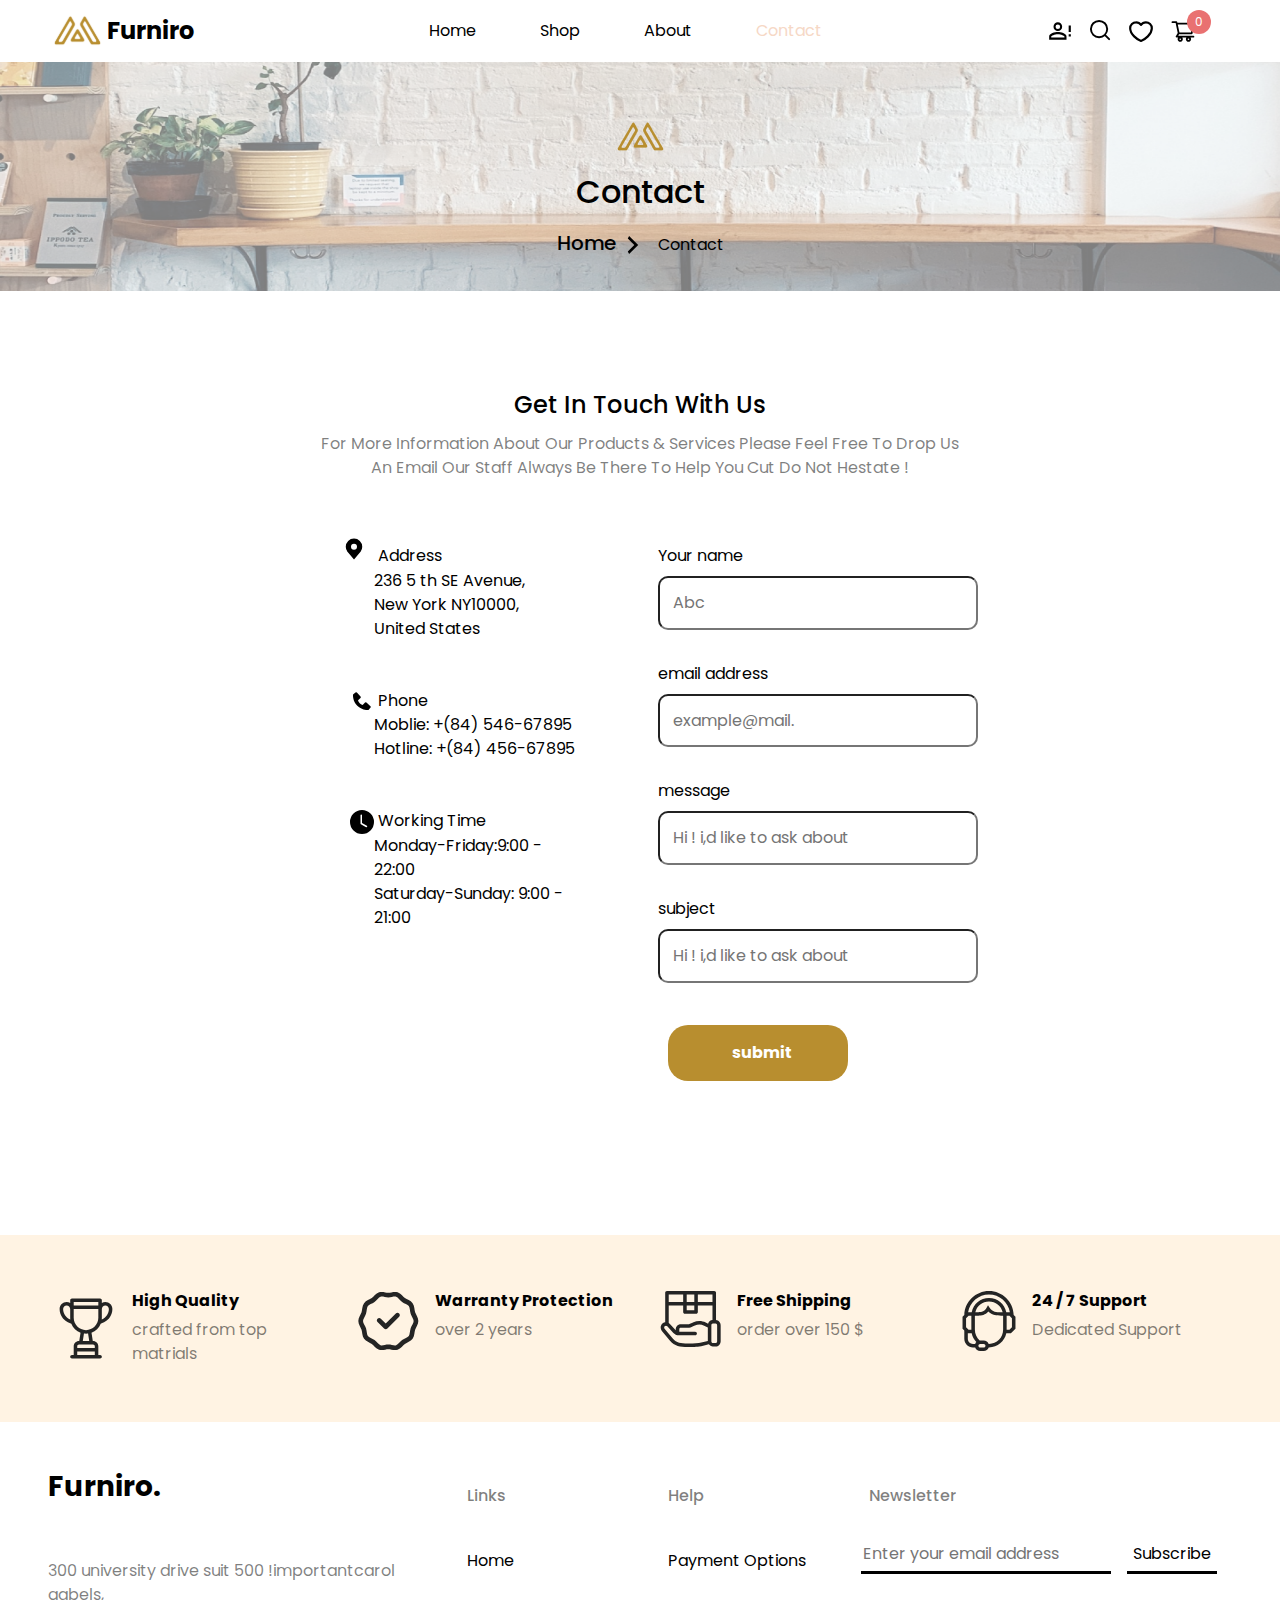
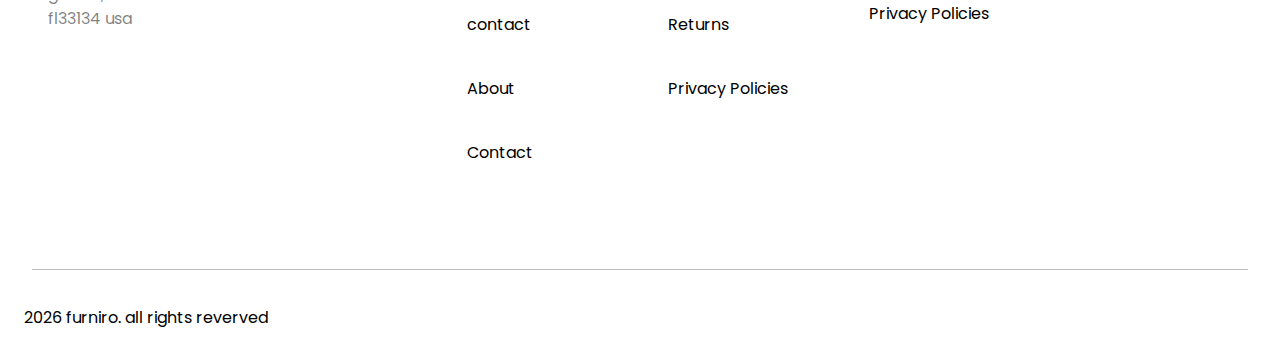
<file: contact/contact.html>
<!DOCTYPE html>
<html lang="en">
<head>
    <meta charset="UTF-8">
    <meta name="viewport" content="width=device-width, initial-scale=1.0">
    <title>Furniro contact</title>
</head>
<link rel="shortcut icon" type="image/png" href="../images/Meubel House_Logos-05.jpg">
<link rel="stylesheet" href="../css/mybootstrap.css">
<link rel="stylesheet" href="../css/bootstrap.css">
<link rel="stylesheet" href="../main/furniro.css">
<link rel="preconnect" href="https://fonts.googleapis.com">
<link rel="preconnect" href="https://fonts.gstatic.com" crossorigin>
<link href="https://fonts.googleapis.com/css2?family=Poppins:ital,wght@0,100;0,200;0,300;0,400;0,500;0,600;0,700;0,800;0,900;1,100;1,200;1,300;1,400;1,500;1,600;1,700;1,800;1,900&display=swap" rel="stylesheet">
<style>
.contacting{
    background-image: url(../images/Rectangle\ 1x.png);
    background-size:100% 100%;
    width: 100%;
    background-repeat: no-repeat;
    background-clip:var(--redcolor);
    filter:drop-shadow();
}
.container *{
    margin-block: 5px;
}
.submit{
  background-color: var(--primary);
  border: none;
  color: white;
  padding: 16px 64px;
  margin: 10px;
  font-weight: bold;
  border-radius: 20px;
  width:180px;
}
.fields{
  display: grid;
  justify-content: center;
  gap: 2em;
}
.fieldsx{
  display: grid;
  justify-content: center;
  gap: 2em;
}
.fields div input{
  padding: 0.8em;
  width: 300px;
  outline:none;
  border-radius: 10px;
}
@media(min-width:992px){
.vaidation{
  padding-inline: 200px !important;
}
.fields div input{
  width: 25vw;
}

}
</style>
<!-- ---------------------------------- -->
<body style="overflow-x: hidden;">
  <div class="page">
    <nav class="navbar navbar-expand-md">
      <div class="container-fluid">
        <a class="ms-4 navbar-brand fw-bold fs-4"  href="../index.html">
          <img src="../images/Meubel House_Logos-05.svg"  alt=""  class="d-inline-block align-text-top"> Furniro
        </a>
            <button class="navbar-toggler text-black" style="border:4px black solid;border-radius: 10px; box-shadow: none;" type="button" data-bs-toggle="collapse" data-bs-target="#navbarSupportedContent" aria-controls="navbarSupportedContent" aria-expanded="false" aria-label="Toggle navigation">
              <span  class="navbar-toggler-icon text-black" style="padding: 2px;"><svg width="20" height="26" xmlns="http://www.w3.org/2000/svg" viewBox="0 0 448 512" ><path d="M0 96C0 78.3 14.3 64 32 64H416c17.7 0 32 14.3 32 32s-14.3 32-32 32H32C14.3 128 0 113.7 0 96zM0 256c0-17.7 14.3-32 32-32H416c17.7 0 32 14.3 32 32s-14.3 32-32 32H32c-17.7 0-32-14.3-32-32zM448 416c0 17.7-14.3 32-32 32H32c-17.7 0-32-14.3-32-32s14.3-32 32-32H416c17.7 0 32 14.3 32 32z"/></svg></span>
            </button>
        <div class="collapse navbar-collapse" id="navbarSupportedContent">
          <ul class="navbar-nav ms-auto me-auto mb-2 mb-lg-0">
            <li class="nav-item">
              <a class="nav-link ms-5" aria-current="page" href="../index.html">Home</a>
            </li>
            <li class="nav-item">
              <a class="nav-link ms-5 " href="../shop/shop.html">Shop</a>
            </li>
            <li class="nav-item">
              <a class="nav-link ms-5" href="../blog/blog.html">About</a>
            </li>
            <li class="nav-item">
              <a class="nav-link ms-5 active" href="../contact/contact.html">Contact</a>
            </li>
      </ul>
          <ul class="navbar-nav ms-5 me-5">
              <li><a class="nav-link mt-0 mb-0 vali" href="#sub"><svg xmlns="http://www.w3.org/2000/svg" width="26" height="26" viewBox="0 0 24 24"><path fill="currentColor" d="M20 12V7h2v6h-2m0 4h2v-2h-2m-10-2c2.67 0 8 1.34 8 4v3H2v-3c0-2.66 5.33-4 8-4m0-9a4 4 0 0 1 4 4a4 4 0 0 1-4 4a4 4 0 0 1-4-4a4 4 0 0 1 4-4m0 10.9c-2.97 0-6.1 1.46-6.1 2.1v1.1h12.2V17c0-.64-3.13-2.1-6.1-2.1m0-9A2.1 2.1 0 0 0 7.9 8a2.1 2.1 0 0 0 2.1 2.1A2.1 2.1 0 0 0 12.1 8A2.1 2.1 0 0 0 10 5.9"/></svg></a></li>
              <li><a class="nav-link mt-0 mb-0" href="#"><svg xmlns="http://www.w3.org/2000/svg" width="23" height="23" viewBox="0 0 24 24" fill="none" stroke="currentColor" stroke-width="2" stroke-linecap="round" stroke-linejoin="round" class="ai ai-Search"><path d="M21 21l-4.486-4.494M19 10.5a8.5 8.5 0 1 1-17 0 8.5 8.5 0 0 1 17 0z"/></svg></a></li>
              <!-- <li><a class="nav-link mt-0 mb-0" id="heart" href="#"><svg id="heartsvg" xmlns="http://www.w3.org/2000/svg" width="24" height="24" viewBox="0 0 24 24" fill="none" stroke="currentColor" stroke-width="2" stroke-linecap="round" stroke-linejoin="round" class="ai ai-Heart"><path d="M7 3C4.239 3 2 5.216 2 7.95c0 2.207.875 7.445 9.488 12.74a.985.985 0 0 0 1.024 0C21.125 15.395 22 10.157 22 7.95 22 5.216 19.761 3 17 3s-5 3-5 3-2.239-3-5-3z"/></svg></a></li> -->
              <li><a class="nav-link mt-0 mb-0" id="heart" href="#"><svg class="likesvg" xmlns="http://www.w3.org/2000/svg" width="26" height="26" viewBox="0 0 48 48"><path class="pathsvg" fill="none" stroke="currentColor" stroke-linecap="round" stroke-linejoin="round" stroke-width="4" d="M15 8C8.925 8 4 12.925 4 19c0 11 13 21 20 23.326C31 40 44 30 44 19c0-6.075-4.925-11-11-11c-3.72 0-7.01 1.847-9 4.674A10.987 10.987 0 0 0 15 8"/></svg></a></li>

              <li class="icon-cart"><a class="nav-link mt-0 mb-0" href="#"><svg xmlns="http://www.w3.org/2000/svg" width="26" height="26" viewBox="0 0 1024 1024"><path fill="currentColor" d="M922.9 701.9H327.4l29.9-60.9l496.8-.9c16.8 0 31.2-12 34.2-28.6l68.8-385.1c1.8-10.1-.9-20.5-7.5-28.4a34.99 34.99 0 0 0-26.6-12.5l-632-2.1l-5.4-25.4c-3.4-16.2-18-28-34.6-28H96.5a35.3 35.3 0 1 0 0 70.6h125.9L246 312.8l58.1 281.3l-74.8 122.1a34.96 34.96 0 0 0-3 36.8c6 11.9 18.1 19.4 31.5 19.4h62.8a102.43 102.43 0 0 0-20.6 61.7c0 56.6 46 102.6 102.6 102.6s102.6-46 102.6-102.6c0-22.3-7.4-44-20.6-61.7h161.1a102.43 102.43 0 0 0-20.6 61.7c0 56.6 46 102.6 102.6 102.6s102.6-46 102.6-102.6c0-22.3-7.4-44-20.6-61.7H923c19.4 0 35.3-15.8 35.3-35.3a35.42 35.42 0 0 0-35.4-35.2M305.7 253l575.8 1.9l-56.4 315.8l-452.3.8zm96.9 612.7c-17.4 0-31.6-14.2-31.6-31.6s14.2-31.6 31.6-31.6s31.6 14.2 31.6 31.6a31.6 31.6 0 0 1-31.6 31.6m325.1 0c-17.4 0-31.6-14.2-31.6-31.6s14.2-31.6 31.6-31.6s31.6 14.2 31.6 31.6a31.6 31.6 0 0 1-31.6 31.6"/></svg></a><span></span></li>
              
          </ul>
        </div>
      </div>
    </nav>
    <div class="contacting">
      <div class="container p-5">
          <div class="text-center">
              <img src="../images/Meubel House_Logos-05.png" alt="">
              <h2 class="m-3">Contact</h2>
              <a href="../index.html" class="myhome">
              <h5 class="d-inline">Home</h5>
              </a>
              <svg class="nxt" style="color: black;" xmlns="http://www.w3.org/2000/svg" width="26" height="26" viewBox="0 0 20 20"><path fill="currentColor" d="m6 15l5-5l-5-5l1-2l7 7l-7 7z"/></svg><p class="d-inline p-1">
                <p class="going d-inline">
                  Contact
                </p>
              </p>
          </div>
      </div>
  </div>
    <div class="vaidation p-5 m-5">
      <h4 style="font-weight: 500;" class="p-1 text-center">Get In Touch With Us</h4>
      <p class="text-center text-black-50">
        For More Information About Our Products & Services Please Feel Free To Drop Us <br>
        An Email Our Staff Always Be There To Help You Cut Do Not Hestate ! 
      </p>
      <div class="row">
        <div class="col-md-6 p-5 pe-md-0 fieldsx mb-5">
          <div>
            <div class="mb-5">
            <svg style="position:relative; top:-8px; left:-8px;" xmlns="http://www.w3.org/2000/svg" width="24" height="24" viewBox="0 0 32 32"><path fill="currentColor" d="M16 2A11.013 11.013 0 0 0 5 13a10.9 10.9 0 0 0 2.216 6.6s.3.395.349.452L16 30l8.439-9.953c.044-.053.345-.447.345-.447l.001-.003A10.9 10.9 0 0 0 27 13A11.013 11.013 0 0 0 16 2m0 15a4 4 0 1 1 4-4a4.005 4.005 0 0 1-4 4"/><circle cx="16" cy="13" r="4" fill="none"/></svg>
              <span>
                <span>Address</span>
                <p class="ml-4">
                  236 5 th SE Avenue, <br> New York NY10000, <br> United States 
                </p>
              </span>
            </div>
            <div class="my-5">
              <svg xmlns="http://www.w3.org/2000/svg" width="24" height="24" viewBox="0 0 24 24"><path fill="currentColor" d="m20.487 17.14l-4.065-3.696a1.001 1.001 0 0 0-1.391.043l-2.393 2.461c-.576-.11-1.734-.471-2.926-1.66c-1.192-1.193-1.553-2.354-1.66-2.926l2.459-2.394a1 1 0 0 0 .043-1.391L6.859 3.513a1 1 0 0 0-1.391-.087l-2.17 1.861a1 1 0 0 0-.29.649c-.015.25-.301 6.172 4.291 10.766C11.305 20.707 16.323 21 17.705 21c.202 0 .326-.006.359-.008a.992.992 0 0 0 .648-.291l1.86-2.171a.997.997 0 0 0-.085-1.39"/></svg>
              <span>
                <span>Phone</span>
                <p class="ml-4">Moblie: +(84) 546-67895 <br> Hotline: +(84) 456-67895</p>
              </span>
            </div>
            <div>
              <svg xmlns="http://www.w3.org/2000/svg" width="24" height="24" viewBox="0 0 16 16"><path fill="currentColor" d="M16 8A8 8 0 1 1 0 8a8 8 0 0 1 16 0M8 3.5a.5.5 0 0 0-1 0V9a.5.5 0 0 0 .252.434l3.5 2a.5.5 0 0 0 .496-.868L8 8.71z"/></svg>
              <span>
                <span>Working Time</span>
                <p class="ml-4"> Monday-Friday:9:00 - <br> 22:00 <br> Saturday-Sunday: 9:00 - <br> 21:00 </p>
              </span>
            </div>
          </div>
        </div>
        <div class="col-md-6 p-5 ps-md-0 fields">
            <div>
              <label for="name">Your name</label>
              <br>
              <input type="text" class="namefield" name="name" placeholder="Abc">            
            </div>
            <div>
              <label for="mail">email address</label>
              <br>
              <input type="email" class="mailfield" name="mail" placeholder="example@mail.">
            </div>
            <div>
              <label for="message">message</label>
              <br>
              <input  type="text" class="messagefiled" name="message" placeholder="Hi ! i,d like to ask about">
            </div>
            <div>
              <label for="subject">subject</label>
              <br>
              <input  type="text" class="subjectfiled" name="subject" placeholder="Hi ! i,d like to ask about">
            </div>
          <button class="submit">submit</button>          

        </div>
      </div>

    </div>

  

   <div class="features p-5">
    <div class="row">
      <div class="col-md-3 col-6">
        <div class="feature d-flex mb-md-0 mb-5">
          <img src="../images/trophy 1.svg" class="p-2" alt="">
        <div class="p-2">
        <h6 class="fw-bold">High Quality</h6>
          <div class="fs-7 text-black-50">crafted from top matrials</div>
        </div>
        </div>
      </div>
      <div class="col-md-3 col-6">
        <div class="feature d-flex mb-md-0 mb-5">
          <img src="../images/true.svg" class="p-2" alt="">
        <div class="p-2">
        <h6 class="fw-bold">Warranty Protection</h6>
          <div class="fs-7 text-black-50">over 2 years</div>
        </div>
        </div>
      </div>
      <div class="col-md-3 col-6">
        <div class="feature d-flex">
          <img src="../images/handcarrybox.svg" class="p-2" alt="">
        <div class="p-2">
        <h6 class="fw-bold">Free Shipping</h6> 
          <div class="fs-7 text-black-50">order over 150 $</div>
        </div>
        </div>
      </div>
         <div class="col-md-3 col-6">
        <div class="feature d-flex">
          <img src="../images/girl.svg" class="p-2" alt="">
        <div class="p-2">
        <h6 class="fw-bold">24 / 7 Support</h6>
          <div class="fs-7 text-black-50">Dedicated Support</div>
        </div>
        </div>
      </div>
    </div>
   </div>
  <div class="footer p-5">
    <div class="row">
      <div class="col-lg-4 col-8">
        <h3 class="fw-bold pb-5">Furniro.</h3>
        <p class="text-black-50">
          300 university drive suit 500  !importantcarol <br> gabels, <br>
          fl33134 usa
        </p>
      </div>
      <div class="col-lg-2 col-4">
      <h6 class="text-black-50 p-3">Links</h6>
      <ul class="list-unstyled lh-lg">
        <li ><a class="nav-link p-3" href="">Home</a></li>
        <li ><a class="nav-link p-3" href="">contact</a></li>
        <li ><a class="nav-link p-3" href="">About</a></li>
        <li ><a class="nav-link p-3" href="">Contact</a></li>
      </ul>
    </div>
      
      <div class="col-lg-2 col-4">
        <h6 class="text-black-50 p-3">Help</h6>
        <ul class="list-unstyled lh-lg">
          <li ><a class="nav-link p-3" href="">Payment Options</a></li>
          <li ><a class="nav-link p-3" href="">Returns</a></li>
          <li ><a class="nav-link p-3" href="">Privacy Policies</a></li>
        </ul>
      </div>
      <div class="col-lg-4 col-8">
        <h6 class="text-black-50 p-3">Newsletter</h6>
        <ul class="list-unstyled lh-lg">
          <li ><input type="email" class="myemail m-2" placeholder="Enter your email address"><button class="subscribe m-2">Subscribe</button></li>
          <li ><a class="nav-link p-3" href="">Privacy Policies</a></li>
        </ul>
      </div>
    </div>
  </div>
  </div>
    <!-- ------------------------------------------------------------------------------- -->


    <section id="listcardparent" class="dont">
      <div class="d-flex justify-content-between align-items-center p-2 pb-0">
      <h4 class="d-inline dont">Shopping Cart</h4>
      <img src="../images/cart.png" class="closing" style="cursor: pointer;" alt="">
      </div>
      <hr>
      <section id="listcard" class="dont mb-3"></section>
      <span class="subtotal">Subtotal:</span>
      <hr style="width: 110%;" class="me-5">
      <div class="dont btncart d-flex">
      <button class="dont carting">
        <a style="border: none;" href="../cart/cart.html">
        cart
        </a>
      </button>
      <a href="../checkout/checkout.html">
      <button class="dont checkout">checkout</button>
      </a>
      <a href="../compare/compare.html?id=40">
        <button class="dont">comperation</button>
      </a>
      </div>
      </section>
      <button id="scrollToTopBtn" title="Go to top">↑</button>

<div class="d-none total subtotal closing"></div>
    
    <!-- ------------------------------------------------------------------------------- -->

<hr style="width: 95%; margin: 20px auto;">
<p class="m-2 p-3" ><span id="copyright"></span> furniro. all rights reverved</p>
<script src="contact.js"></script>
<script src="../main/cart.js"></script>
<script src="../main/main.js"></script>
<script src="https://cdn.jsdelivr.net/npm/bootstrap@5.3.3/dist/js/bootstrap.bundle.min.js" integrity="sha384-YvpcrYf0tY3lHB60NNkmXc5s9fDVZLESaAA55NDzOxhy9GkcIdslK1eN7N6jIeHz" crossorigin="anonymous"></script>
   
</body>
</html>
</file>
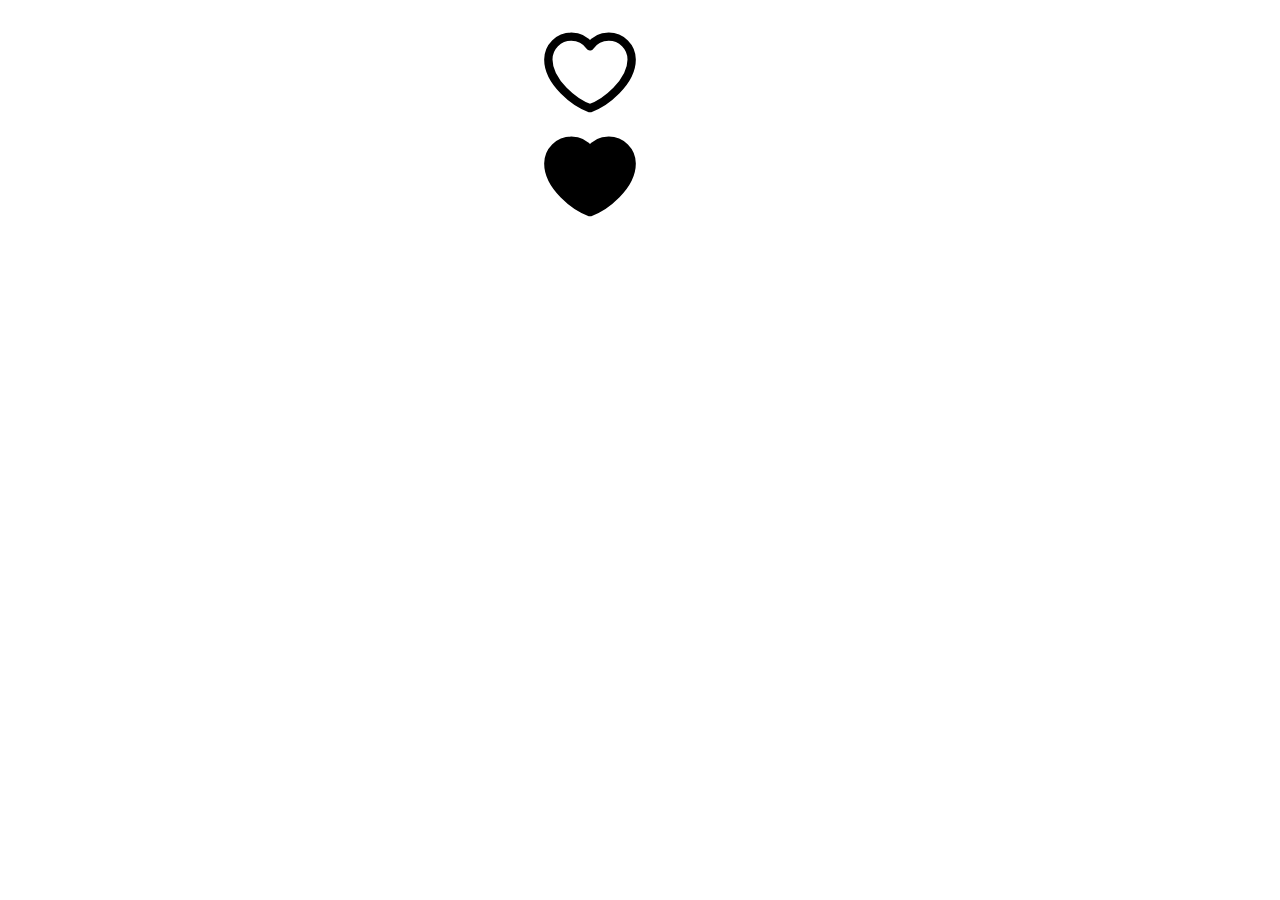
<file: images/l.html>
<!DOCTYPE html>
<html lang="en">
<head>
    <meta charset="UTF-8">
    <meta name="viewport" content="width=device-width, initial-scale=1.0">
    <title>Document</title>
</head>
<style>
    div{
        width: 200px;
        margin: 20px auto;
        height: 200px;
    }
</style>
<body>
    <div>
    <svg class="likesvg" xmlns="http://www.w3.org/2000/svg" width="100" height="100" viewBox="0 0 48 48"><path class="pathsvg" fill="none" stroke="currentColor" stroke-linecap="round" stroke-linejoin="round" stroke-width="4" d="M15 8C8.925 8 4 12.925 4 19c0 11 13 21 20 23.326C31 40 44 30 44 19c0-6.075-4.925-11-11-11c-3.72 0-7.01 1.847-9 4.674A10.987 10.987 0 0 0 15 8"/></svg>
    <svg xmlns="http://www.w3.org/2000/svg" width="100" height="100" viewBox="0 0 48 48"><path fill="currentColor" stroke="currentColor" stroke-linecap="round" stroke-linejoin="round" stroke-width="4" d="M15 8C8.925 8 4 12.925 4 19c0 11 13 21 20 23.326C31 40 44 30 44 19c0-6.075-4.925-11-11-11c-3.72 0-7.01 1.847-9 4.674A10.987 10.987 0 0 0 15 8"/></svg>
    </div>
    <script>
        document.querySelector("div").onclick=()=>{
            document.querySelector("path").setAttribute("fill","currentColor")
            document.querySelector("svg").style.color="red"
        }
    </script>
</body>
</html>
</file>
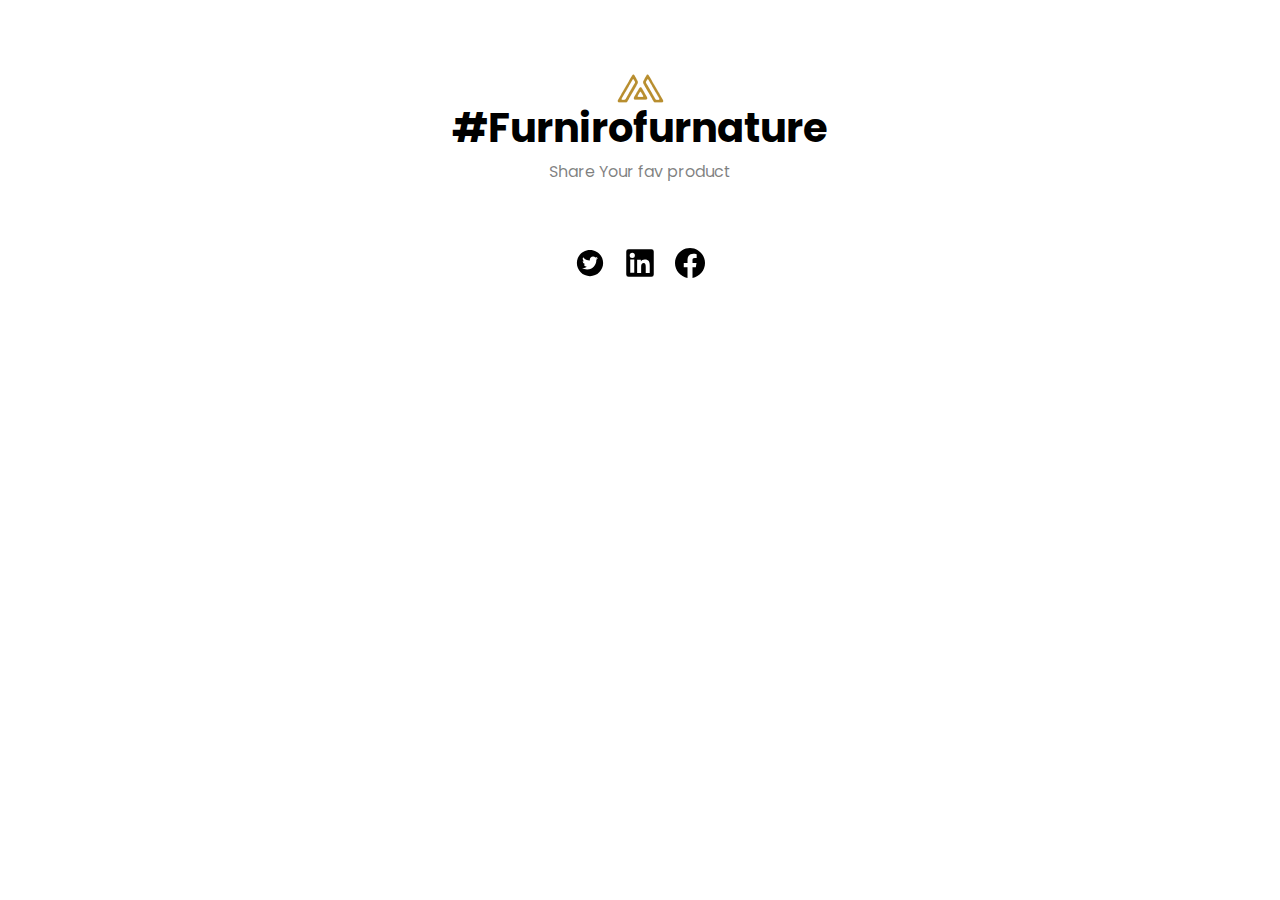
<file: share/share.html>
<!DOCTYPE html>
<html lang="en">
<head>
    <meta charset="UTF-8">
    <meta name="viewport" content="width=device-width, initial-scale=1.0">
    <title>Product Details</title>
    <link rel="shortcut icon" type="image/png" href="../images/Meubel House_Logos-05.jpg">
    <link rel="stylesheet" href="../css/bootstrap.css">
    <link rel="stylesheet" href="../css/mybootstrap.css">
    <link rel="stylesheet" href="../main/furniro.css">
    <link rel="preconnect" href="https://fonts.googleapis.com">
    <link rel="preconnect" href="https://fonts.gstatic.com" crossorigin>
    <link href="https://fonts.googleapis.com/css2?family=Poppins:ital,wght@0,100;0,200;0,300;0,400;0,500;0,600;0,700;0,800;0,900;1,100;1,200;1,300;1,400;1,500;1,600;1,700;1,800;1,900&display=swap" rel="stylesheet">
</head>
<style>
    .share-icon:hover{
        color: var(--primary);
    }
</style>
<body style="overflow-x: hidden;">
<div class="page">
    <div class="container pt-4 mt-5">
        <div class="text-center">
            <img src="../images/Meubel House_Logos-05.jpg" alt="" class="img-fluid">
            <h1 class="text-center fw-bold">#Furnirofurnature</h1>
            <p class="text-black-50 text-center mt-2">Share Your fav product</p>
          </div>
            <div class="p-5 pt-0 text-center">
                <div class="row">
                    <p>
                      <svg style="cursor: pointer;" class="share-icon twitter me-3" xmlns="http://www.w3.org/2000/svg" width="30" height="30" viewBox="0 0 1024 1024"><path fill="currentColor" d="M512 64C264.6 64 64 264.6 64 512s200.6 448 448 448s448-200.6 448-448S759.4 64 512 64m215.3 337.7c.3 4.7.3 9.6.3 14.4c0 146.8-111.8 315.9-316.1 315.9c-63 0-121.4-18.3-170.6-49.8c9 1 17.6 1.4 26.8 1.4c52 0 99.8-17.6 137.9-47.4c-48.8-1-89.8-33-103.8-77c17.1 2.5 32.5 2.5 50.1-2a111 111 0 0 1-88.9-109v-1.4c14.7 8.3 32 13.4 50.1 14.1a111.13 111.13 0 0 1-49.5-92.4c0-20.7 5.4-39.6 15.1-56a315.28 315.28 0 0 0 229 116.1C492 353.1 548.4 292 616.2 292c32 0 60.8 13.4 81.1 35c25.1-4.7 49.1-14.1 70.5-26.7c-8.3 25.7-25.7 47.4-48.8 61.1c22.4-2.4 44-8.6 64-17.3c-15.1 22.2-34 41.9-55.7 57.6"/></svg>
                      <svg style="cursor: pointer;" class="share-icon whatsapp me-3" xmlns="http://www.w3.org/2000/svg" width="30" height="30" viewBox="0 0 24 24" fill="currentColor" stroke-width="2" class="ai ai-LinkedinBoxFill"><path fill-rule="evenodd" clip-rule="evenodd" d="M1 2.838A1.838 1.838 0 0 1 2.838 1H21.16A1.837 1.837 0 0 1 23 2.838V21.16A1.838 1.838 0 0 1 21.161 23H2.838A1.838 1.838 0 0 1 1 21.161V2.838zm8.708 6.55h2.979v1.496c.43-.86 1.53-1.634 3.183-1.634 3.169 0 3.92 1.713 3.92 4.856v5.822h-3.207v-5.106c0-1.79-.43-2.8-1.522-2.8-1.515 0-2.145 1.089-2.145 2.8v5.106H9.708V9.388zm-5.5 10.403h3.208V9.25H4.208v10.54zM7.875 5.812a2.063 2.063 0 1 1-4.125 0 2.063 2.063 0 0 1 4.125 0z"/></svg>
                      <svg style="cursor: pointer;" class="share-icon facebook" xmlns="http://www.w3.org/2000/svg" width="30" height="30" viewBox="0 0 24 24" fill="currentColor" stroke-width="2" class="ai ai-FacebookFill"><g clip-path="url(#clip0_65_70)"><path fill-rule="evenodd" clip-rule="evenodd" d="M0 12.067C0 18.033 4.333 22.994 10 24v-8.667H7V12h3V9.333c0-3 1.933-4.666 4.667-4.666.866 0 1.8.133 2.666.266V8H15.8c-1.467 0-1.8.733-1.8 1.667V12h3.2l-.533 3.333H14V24c5.667-1.006 10-5.966 10-11.933C24 5.43 18.6 0 12 0S0 5.43 0 12.067z"/></g><defs><clipPath id="clip0_65_70"><rect width="24" height="24"/></clipPath></defs></svg>      
                    </p>
                  </div>
                </div>
            </div>
        </div>
    <script src="https://cdn.jsdelivr.net/npm/bootstrap@5.3.3/dist/js/bootstrap.bundle.min.js" integrity="sha384-YvpcrYf0tY3lHB60NNkmXc5s9fDVZLESaAA55NDzOxhy9GkcIdslK1eN7N6jIeHz" crossorigin="anonymous"></script>
    <script>
    document.addEventListener("DOMContentLoaded", () => {
      const projectTitle = encodeURIComponent("Check out this project!");
      document.querySelectorAll(".share-icon").forEach(icon => {
          icon.addEventListener("click", (e) => {
              let shareUrl = "";
              if (icon.classList.contains("twitter")) {
                  shareUrl = `https://twitter.com/intent/tweet?url=https://mostafa-nezar.github.io/furniro-4/shop/shop.html&text=${projectTitle}`;
              } else if (icon.classList.contains("linkedin")) {
                  shareUrl = `https://www.linkedin.com/shareArticle?mini=true&url=https://mostafa-nezar.github.io/furniro-4/shop/shop.html&title=${projectTitle}`;
              } else if (icon.classList.contains("facebook")) {
                  shareUrl = `https://www.facebook.com/sharer/sharer.php?u=https://mostafa-nezar.github.io/furniro-4/shop/shop.html`;
              } else if (icon.classList.contains("whatsapp")) {
                  shareUrl = `https://api.whatsapp.com/send?text=https://mostafa-nezar.github.io/furniro-4/shop/shop.html`;
              }
              if (shareUrl) {
                  window.open(shareUrl, "_blank", "width=600,height=400,left=500,top=100");
              }
          });
      });
  });
    </script>
</body>
</html>
</file>
<file: main/furniro.css>
:root{
    --color:#F6D8C6;
    --primary:#B88E2F;
    --black:#3A3A3A;
    --color3:#FFF3E3;
    --greencolor:#2EC1AC;
    --redcolor:#E97171;
    --semi-white:#F4F5F7;
    --gray:#898989a8;
    --wired:#F9F1E7;
    --x:#FCF9F4;
    --mygray:#9F9F9F;
}

body{
    margin: 0px;
    font-family: "Poppins", sans-serif;
}
*{
    box-sizing: border-box;
    margin: 0px;
}
/* -----------------------------------nav-start----and-----banner-start---------------------------- */
nav{
    background-color: white;
}
.nav-link{
    color: black;
}
.nav-link:hover{
    color: var(--color);
}
nav .active{
    color: var(--color) !important;
}
.icon-cart{
    position: relative;
}
.icon-cart span{
    background-color: var(--redcolor);
    display: flex;
    justify-content: center;
    align-items: center;
    color: #ffffff;
    width:20px;
    height: 20px;
    border-radius: 25px;
    position: absolute;
    left: 25px;
    top: 0%;
    padding: 12px;
    font-size: 12px;   
}
.gray{
    color: var(--mygray);
  }
button,a,.hover-red svg{
    transition: 1s !important;
}
.addbutton:hover{
    background-color: var(--primary);
    color: white;
}
.lay a:hover{
    color: var(--primary) !important;
}
.lay a.likex:hover{
    color: var(--redcolor) !important;
}
/* footer */

ul li input{
    width: 250px;
    border: none;
    outline: none;
    border-bottom: black 3px solid;
}
ul li .subscribe{
background-color: transparent;
border: none;
outline: none;
border-bottom: black 3px solid;
}




/* cart list */
#listcardparent{
    position: absolute;
    top: 0;
    right: 0;
    background-color: white;
    width: 330px;
    padding: 1em;
    transform: translateX(400px);
    transition: 1s;
}

#listcard{
    height: 50vh;
    overflow: scroll;
    overflow-x: hidden;

}

.item:not(:first-child){
    margin-block: 2em;
    display:flex;
}


.item img{
    width: 60px;
    border-radius: 10px;
}

.btncart *:not(a){
    background-color: white;
    border: 1px solid;
    border-radius:20px ;
    margin-right: 0.5em;
    padding: 0em 0.7em;
}

.disp{
    transform: translateX(0) !important;
    transition: 1s;
}

.red {
    color: var(--redcolor) !important;
}

.edit{
    background-color: var(--color3);
}

.features{
    background-color: var(--color3);
}

*::selection{
    background-color: var(--color);
    color: white;
}
.darken{
    filter: brightness(50%);
    background-color: rgba(0, 0, 0, 0.5);
    transition: 1s;
}
.darken *{
    pointer-events:none;
}

#scrollToTopBtn {
    display: none;
    position: fixed;
    bottom: 20px;
    right: 20px;
    z-index: 99;
    font-size: 18px;
    border: none;
    outline: none;
    background-color: #333;
    color: white;
    cursor: pointer;
    padding: 15px;
    border-radius: 10px;
}

#scrollToTopBtn:hover {
    background-color:var(--primary);
}
.show-more{
    background-color:white;
    color: var(--primary);
    padding: 12px;
    width: 250px;
    font-weight: 500;
    border: none;
    border: 2px solid var(--primary);
    font-size: 24px;
    border-radius: 10px;
    text-align: center;
}
.show-more:hover{
    background-color: var(--primary);
    color: white;
}
.cont{
    position: relative;
    max-width: 300px;
    min-width: 300px;
    max-height: 460px;
    height: 460px;
    margin: 20px auto;
    overflow: hidden;
    background-color: var(--redcolor);
    background-color: var(--semi-white);
}
.cont div .sale{
    position: absolute;
    background-color: var(--red);
    border-radius: 50%;
    width: 50px;
    height: 50px;
    right:5%;
    top: 5%;
    display: flex;
    justify-content: center;
    align-items: center;
    color: white;
}

.new{
    background-color: var(--greencolor )!important;
}

.des{
    padding: 20px;
}
.cont .des{
    color: black ;
}
.lay{
    display: flex;
    place-items: center;
    overflow: hidden;
    width:100%;
    height: 542px;
    position: relative;
    transform: translateY(-200%) translateX(-100%);
    transition: 1s;
    background-color:var(--gray);
}

.cont:hover .lay{
    transform: translateY(-99%) translateX(0) !important;
    transition: 1s;
} 


.cont:hover .sale{
    display: none;
}

.lay button{
    margin-bottom: 50px;
    background-color:white;
    color: var(--primary);
    padding: 10px;
    width: 200px;
    border: none;
    font-size: 24px;
    font-weight: 700;
}
.go{
    position: absolute;
    transform: translate(100px);
    transition: 3s;
}
.go2{
    position: absolute;
    transform: translate(150px);
    transition: 3s;
}
.hello{
    color: transparent;
    background-clip: text;
    background-image: linear-gradient(to right,red,green blue,yellow);
}
.contacting{
    background-image: url(../images/Rectangle\ 1x.png);
    background-size:100% 100%;
    width: 100%;
    background-repeat: no-repeat;
    background-clip:var(--redcolor);
    filter:drop-shadow();
    height: 229.4px;
}

.popup {
    position: fixed;
    top: 20%;
    left: 50%;
    transform: translate(-50%, -50%);
    /* background-color: #4CAF50;  */
    background-color: var(--primary); 
    color: white;
    padding: 16px;
    border-radius: 5px;
    box-shadow: 0 4px 8px rgba(0, 0, 0, 0.2);
    z-index: 1000;
    transition: opacity 0.5s ease, visibility 0.5s ease;
    opacity: 0;
    visibility: hidden;
    }
    
.popup.show {
    opacity: 1;
    visibility: visible;
}
    

.no-transition * {
    transition: none !important;
  }

  @media(max-width:520px){
    .products-show .row{
        margin: 0 !important;
        margin-bottom: 3rem !important;
    }

    .products-show{
        padding: 0;
        padding-bottom: 3rem;
    }
}
@media(min-width:950px) and (max-width:1400px){
    .cont{
        min-width: auto;
    }
} 
@media(min-width:992px) and (max-width:1100px){
    .cont:hover .lay{
        transform: translateY(-92%) !important;
 
    }
}
@media(min-width:1250px) and (max-width:1400px){
    .cont:hover .lay{
        transform: translateY(-91%) !important;
 
    }
}
@media(min-width:768px) and (max-width:850px){
    .products-show{
        padding: 0.5rem !important;
    }
}
@media(min-width:1260px) {
  .col-hey{
        flex: 0 0 auto;
        width: 25%;
    }
}
.red{
   color: var(--redcolor) !important;
}
.rot{
    transform:rotate(90deg);
    transition: 0.5s;
}
.hover-red:hover svg {
    fill: var(--primary);
}
</file>
<file: home.css>
.banner{
    background-image: url("images/scandinavian-interior-mockup-wall-decal-background\ 1.png");
    background-size:cover;
    height: 780px;
    background-repeat: no-repeat;
}

@media(max-width:768px){
    .navbar ul{
    margin-left: 2em !important;
    }
}
nav .active{
    color: var(--color) !important;
}
.mask{
    background-color:var(--color3);
    height: 55%;
    width: 40%;
    position: relative;
    left: 45%;
    top: 48%;
    transform: translate(-50%,-50%);
    padding: 50px;
    border-radius: 10px;
}
@media(max-width:1050px){
    .mask{
        width: 80%;
        left: 40%;
        top: 50%;
        transform: translate(-50%,-50%);
    }
}

.mask *:not(br){
    margin: 20px;
}
.mask span{
    word-spacing: 10px;
    letter-spacing: 5px;
    margin: 20px;
}
.mask h1{
    color: var(--primary);
    font-weight: bold;
}
.mask button{
    background-color: var(--primary);
    padding: 20px;
    border: none;
    width: 200px;
    color: white;
    font-weight: bold;
}
.mask span{
    font-weight: bold;
}
.landing .row div img:hover{
    transform: rotateY(30deg);   
    transition: 0.5s;
    transition-timing-function: ease-in-out;
}
/* ----------------------------------------------------- */




.inspiration{
    background-color: var(--x);
}
.inspiration-carousel-control-next{
    position: absolute;
    color: var(--primary);
    background-color: white;
    border-radius: 50%;
    top: 40%;
    left: 86%;
    box-shadow: 2px 2px 30px 5px gray;
    position: absolute;
 
    display: flex;
    align-items: center;
    justify-content: center;
    width: 45px;
    height: 45px;
   
}
.indicator .dot{
    color: gray;
    display: flex;
    justify-content: center;
    align-items: center;
    border-radius: 25px;
    opacity: 0.5;


}
.carousel-indicators .active{
  border: 1px solid var(--primary);
  opacity: 1;
   color: var(--primary) ;
}
.w{
    position: relative;
    left: -30%;
    bottom: 0px;
    padding: 30px;
}

.inspiration .row{
    padding-inline: 100px !important;
    padding-bottom: 0 !important ;
}

/* hash */
@media(max-width:440px){
    .cont{
        margin: 1em -1.8em !important;
    }
    .mask{
        position:initial !important;
        transform: translate(0px,0px) !important;
        width: 100%;
    }
}
@media(min-width:500px){
    .hash{
    display: grid;
    grid-template-columns:repeat(3,1fr) ;
    grid-template-columns: 40% 20% 40%;
    grid-template-areas:"four two three" "four two three";
    width: 100%;
    gap: 10px;
    justify-content: space-evenly;
}

.hash .two{
    grid-area: two;
    display: grid;
    justify-content: center;
    align-items: center;
}
.hash .four{
    grid-area: four;
    display: grid;
    gap: 10px;
    grid-template-columns:repeat(8,1fr) ;
    grid-template-rows: 49% 0.1% 49%;
    grid-template-areas: "m1 m1 m1 m3 m3 m3 m3 m3" "x x x x x x x x " "m4 m4 m4 m5 m5 m5 m5 m5" ;   
}
.hash .three{
    display: grid;
    gap: 10px;
    grid-template-columns:repeat(8,1fr) ;
    grid-template-rows: 49% 0.1% 49%;
    grid-template-areas: "m8 m8 m8 m8 m6 m6 m6 m6" "x x x x x x x x " "m10 m10 m10 m10 m9 m9 m9  ." ;   
    grid-area:three ;
}
}

@media(max-width:600px){

    
.mask *:not(br){
    margin:initial !important;
}
.mask span{
    word-spacing: initial !important;
    letter-spacing: initial !important;
    margin: initial !important;
}
.mask h1{
    color: var(--primary);
    font-weight: bold;
}
.mask button{
    padding: 20px;
    border: none;
    width: 200px;
    color: white;
    font-weight: bold;
}
.mask span{
    font-weight: bold;
}
}

.carimg{
    height: 500px;
}

@media(max-width:600px){
    .carimg{
        height: 200px;
    }
}
</file>
<file: cart/cart.css>
:root{
    --color:#F6D8C6;
    --primary:#B88E2F;
    --black:#3A3A3A;
    --color3:#FFF3E3;
    --greencolor:#2EC1AC;
    --redcolor:#E97171;
    --semi-white:#F4F5F7;
    --gray:#898989a8;
    --wired:#F9F1E7;
    --x:#FCF9F4;
    }
*{
  box-sizing: border-box;
  margin: 0;
}
body {
  font-family: 'Poppins', sans-serif;
}

a:hover{
  transition: 1s;
}
.contacting{
      background-image: url(../images/Rectangle\ 1x.png);
      background-size:100% 100%;
      width: 100%;
      background-repeat: no-repeat;
      background-clip:var(--redcolor);
      filter:drop-shadow();
      height: 229.4px;
  }
.features{
  background-color: var(--color3);
}
nav{
  background-color: white;
}
.nav-link{
  color: black;
}
.nav-link:hover:not(#heart){
  color: var(--color);
}

ul li input{
  width: 250px;
  border: none;
  outline: none;
  border-bottom: black 3px solid;
}
ul li .subscribe{
  background-color: transparent;
  border: none;
  outline: none;
  border-bottom: black 3px solid;
}
.icon-cart{
  position: relative;
}
.icon-cart span{
  background-color: var(--redcolor);
  display: flex;
  justify-content: center;
  align-items: center;
  color: #ffffff;
  width:20px;
  height: 20px;
  border-radius: 25px;
  position: absolute;
  left: 25px;
  top: 0%;
  padding: 12px;
  font-size: 12px;   
}
.myitem{
  width: 90%;
  display: flex;
  justify-content: space-around;
  align-items: center;
  margin:0 1em auto;
  margin-bottom: 2em;
}
.item img{
  width:70px;
  margin-bottom: 1em;
  border-radius: 10px;
}

.disp{
  transform: translateX(0) !important;
  transition: 1s;
}

.red {
  color: var(--redcolor) !important;
}

.bar{
  padding:1em 2em;
}

.price{
  display: flex;
  justify-content: center;
  align-items: center;
  width: 40px;
  height: 40px;
  border-radius: 10px;
  border: 2px solid;
}



#scrollToTopBtn {
  display: none;
  position: fixed;
  bottom: 20px;
  right: 20px;
  z-index: 99;
  font-size: 18px;
  border: none;
  outline: none;
  background-color: #333;
  color: white;
  cursor: pointer;
  padding: 10px;
  border-radius: 10px;
  transition: opacity 1s;
}

#scrollToTopBtn:hover {
  background-color:var(--primary);
}
.go{
  position: absolute;
  transform: translate(100px);
  transition: 3s;
}
.go2{
  position: absolute;
  transform: translate(150px);
  transition: 3s;
}
.hello{
  color: transparent;
  background-clip: text;
  background-image: linear-gradient(to right,red,green blue,yellow);
}
</file>
